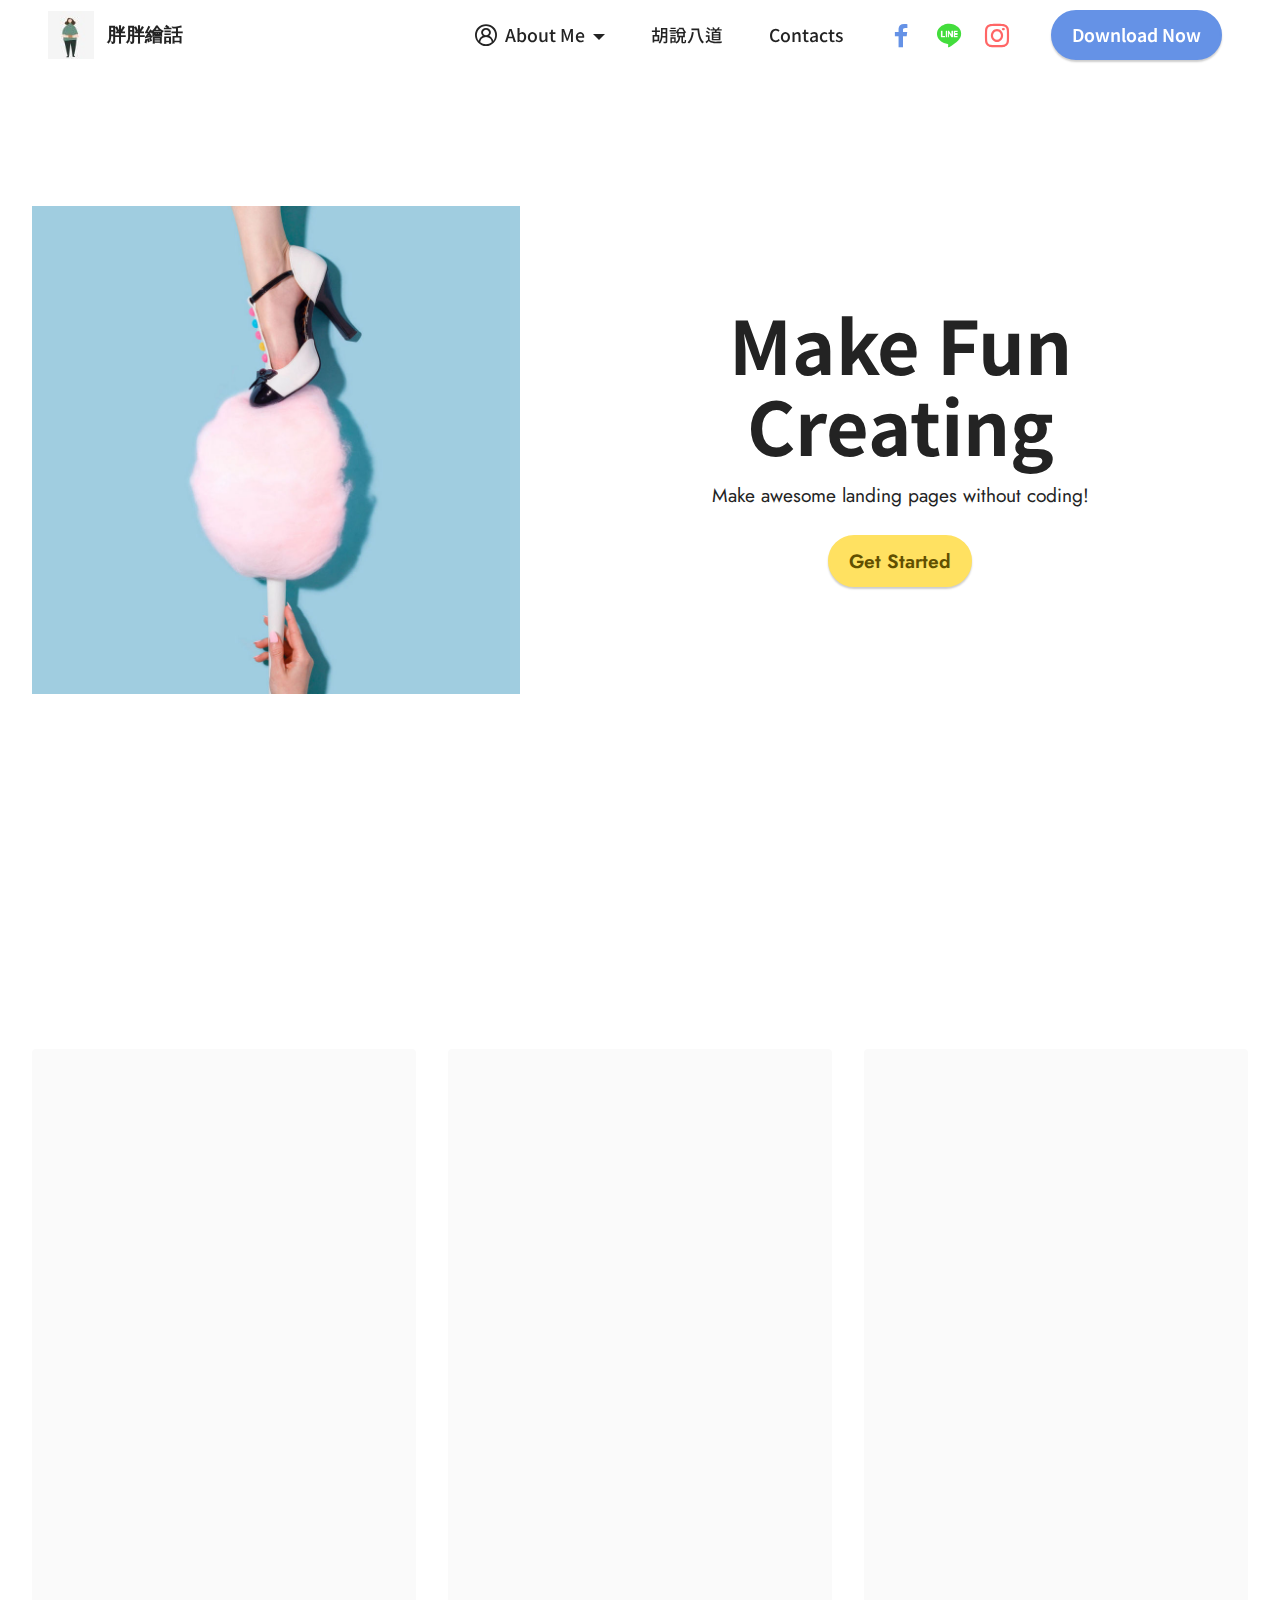
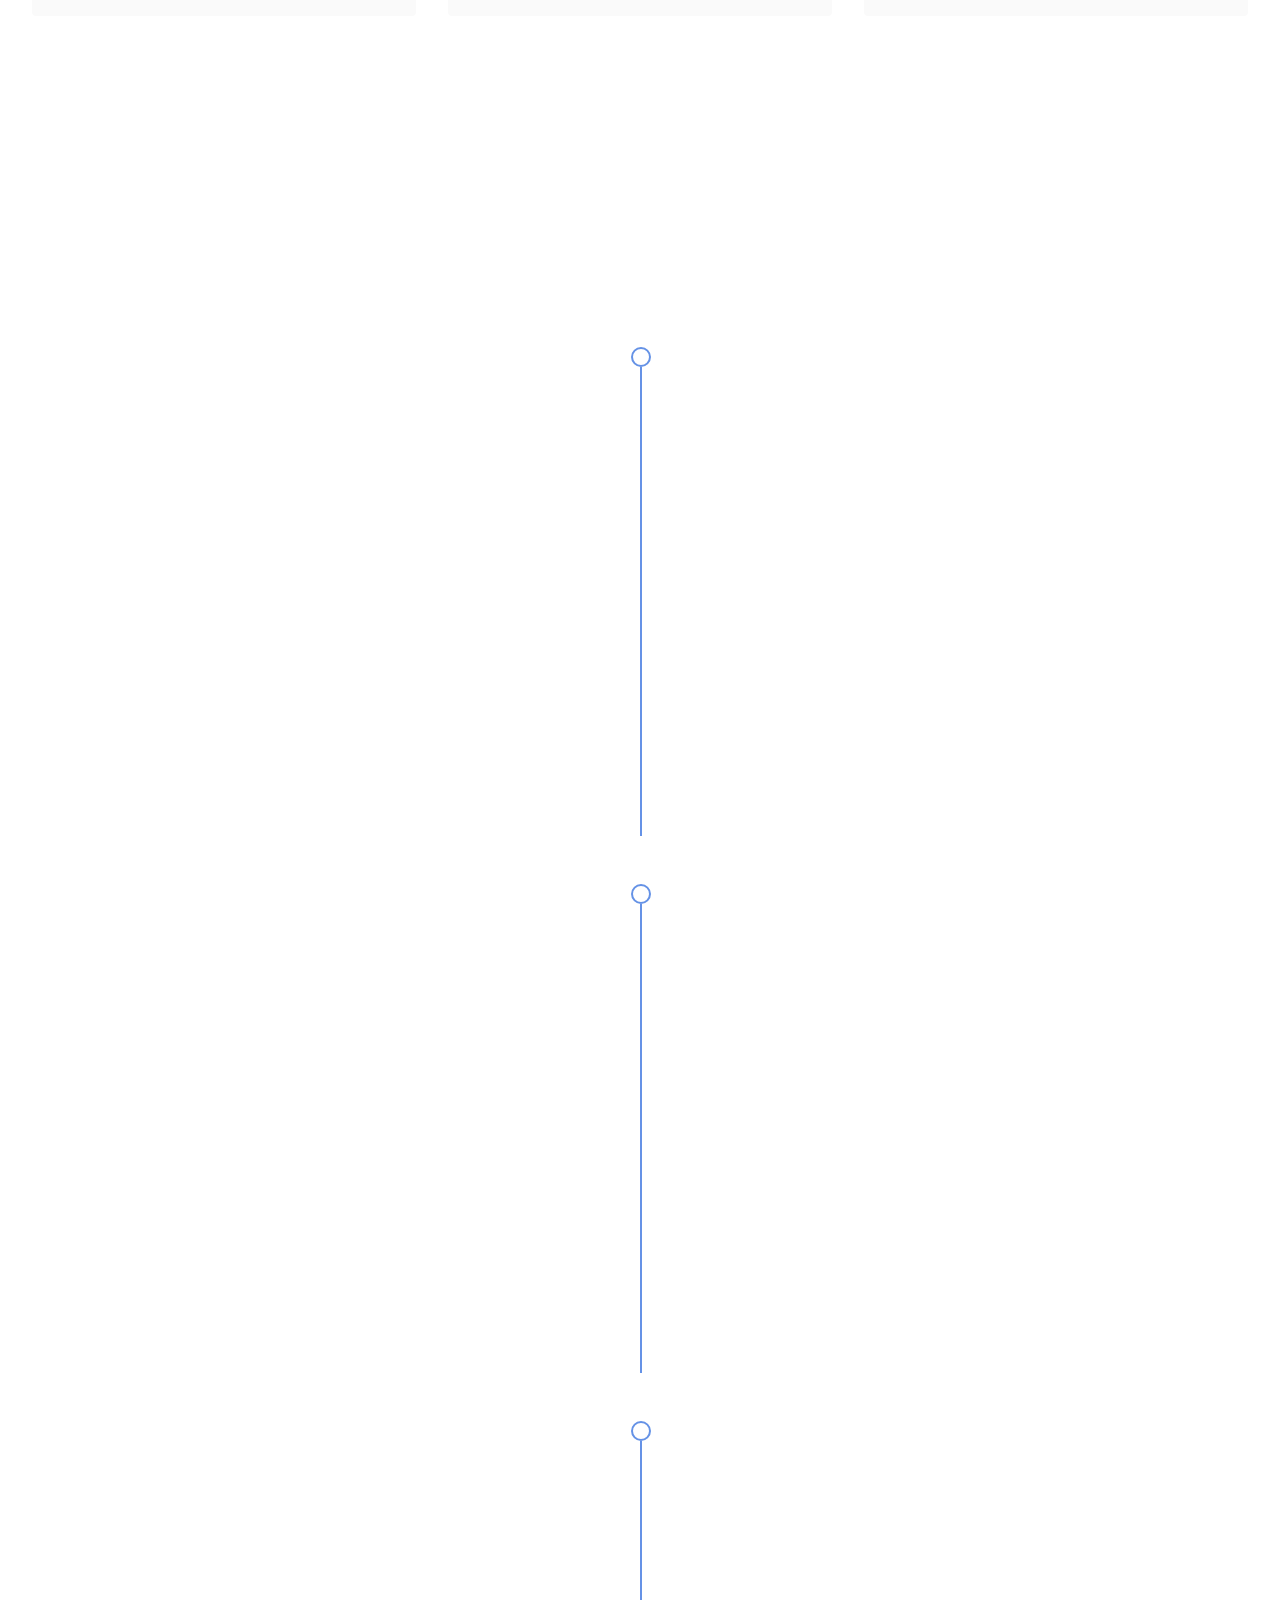
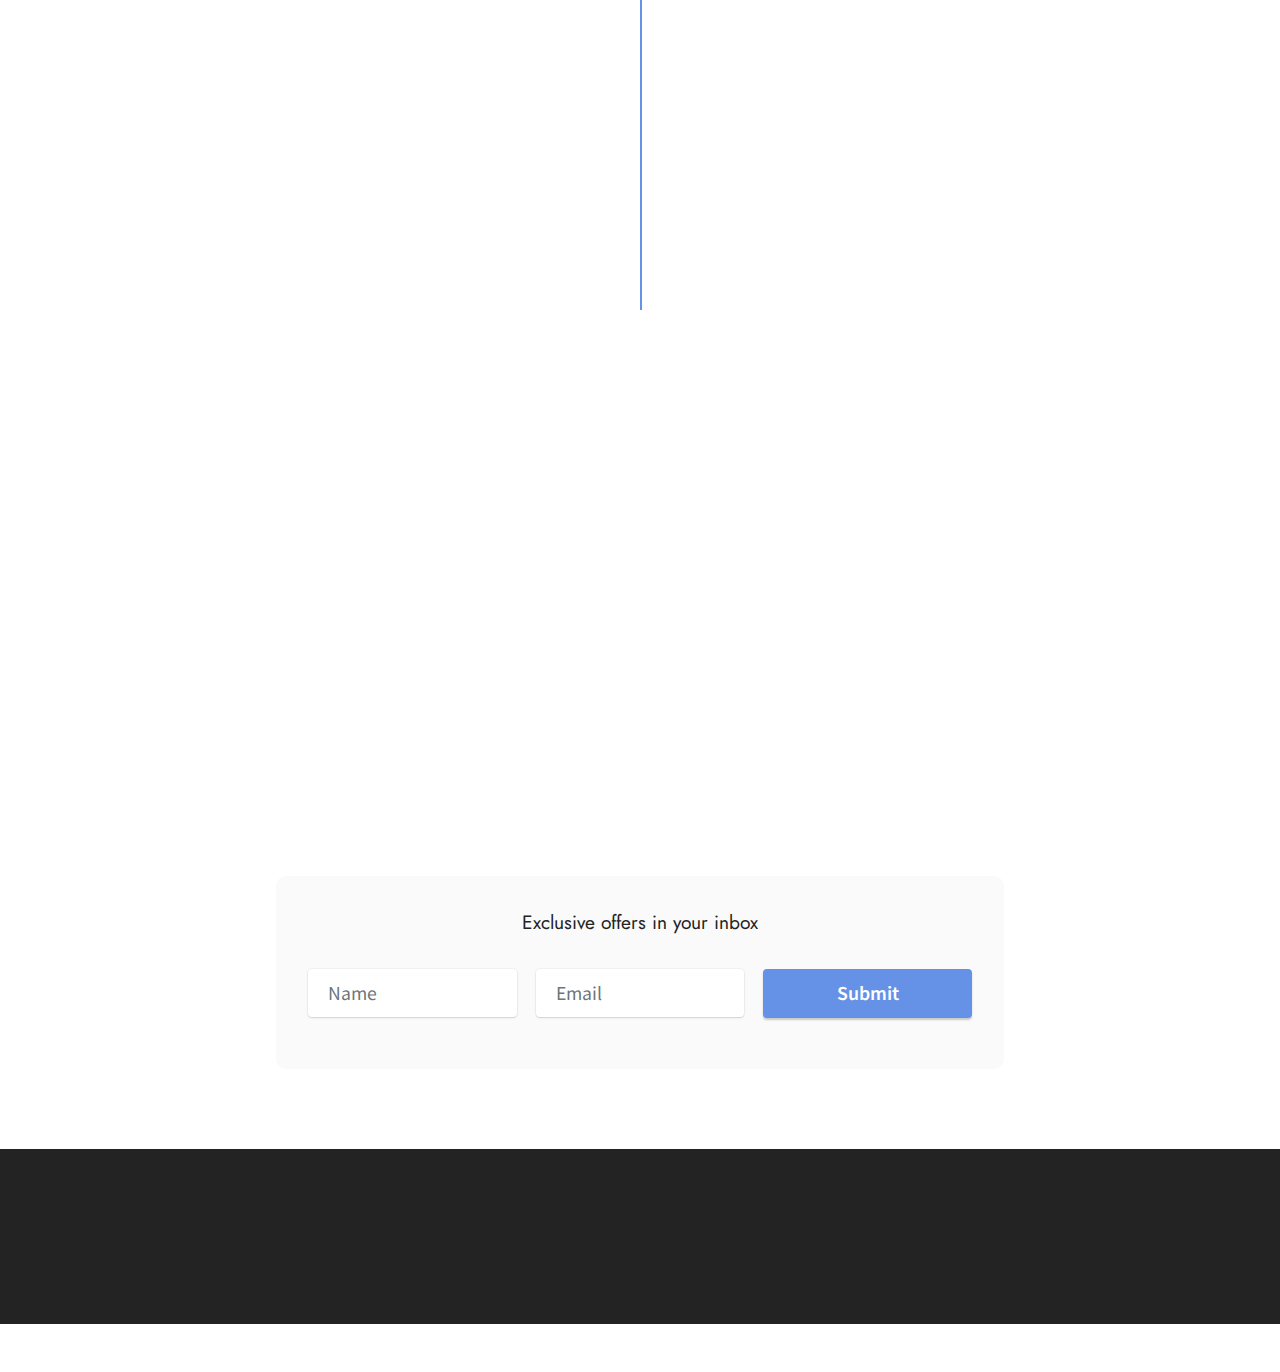
<file: index.html>
<!DOCTYPE html>
<html  >
<head>
  <!-- Site made with Mobirise Website Builder v5.6.0, https://mobirise.com -->
  <meta charset="UTF-8">
  <meta http-equiv="X-UA-Compatible" content="IE=edge">
  <meta name="generator" content="Mobirise v5.6.0, mobirise.com">
  <meta name="viewport" content="width=device-width, initial-scale=1, minimum-scale=1">
  <link rel="shortcut icon" href="assets/images/pngtree-fat-woman-holding-newspaper-standing-character-illustration-element-png-image-665650-128x128.png" type="image/x-icon">
  <meta name="description" content="">
  
  
  <title>Home</title>
  <link rel="stylesheet" href="assets/web/assets/mobirise-icons2/mobirise2.css">
  <link rel="stylesheet" href="assets/bootstrap/css/bootstrap.min.css">
  <link rel="stylesheet" href="assets/bootstrap/css/bootstrap-grid.min.css">
  <link rel="stylesheet" href="assets/bootstrap/css/bootstrap-reboot.min.css">
  <link rel="stylesheet" href="assets/animatecss/animate.css">
  <link rel="stylesheet" href="assets/dropdown/css/style.css">
  <link rel="stylesheet" href="assets/socicon/css/styles.css">
  <link rel="stylesheet" href="assets/theme/css/style.css">
  <link rel="preload" href="https://fonts.googleapis.com/css?family=Noto+Sans+JP:100,300,400,500,700,900&display=swap" as="style" onload="this.onload=null;this.rel='stylesheet'">
  <noscript><link rel="stylesheet" href="https://fonts.googleapis.com/css?family=Noto+Sans+JP:100,300,400,500,700,900&display=swap"></noscript>
  <link rel="preload" href="https://fonts.googleapis.com/css?family=Rozha+One:400&display=swap" as="style" onload="this.onload=null;this.rel='stylesheet'">
  <noscript><link rel="stylesheet" href="https://fonts.googleapis.com/css?family=Rozha+One:400&display=swap"></noscript>
  <link rel="preload" href="https://fonts.googleapis.com/css?family=Roboto+Slab:100,200,300,400,500,600,700,800,900&display=swap" as="style" onload="this.onload=null;this.rel='stylesheet'">
  <noscript><link rel="stylesheet" href="https://fonts.googleapis.com/css?family=Roboto+Slab:100,200,300,400,500,600,700,800,900&display=swap"></noscript>
  <link rel="preload" href="https://fonts.googleapis.com/css?family=Jost:100,200,300,400,500,600,700,800,900,100i,200i,300i,400i,500i,600i,700i,800i,900i&display=swap" as="style" onload="this.onload=null;this.rel='stylesheet'">
  <noscript><link rel="stylesheet" href="https://fonts.googleapis.com/css?family=Jost:100,200,300,400,500,600,700,800,900,100i,200i,300i,400i,500i,600i,700i,800i,900i&display=swap"></noscript>
  <link rel="preload" href="https://fonts.googleapis.com/css?family=Noto+Sans+KR:100,300,400,500,700,900&display=swap" as="style" onload="this.onload=null;this.rel='stylesheet'">
  <noscript><link rel="stylesheet" href="https://fonts.googleapis.com/css?family=Noto+Sans+KR:100,300,400,500,700,900&display=swap"></noscript>
  <link rel="preload" as="style" href="assets/mobirise/css/mbr-additional.css"><link rel="stylesheet" href="assets/mobirise/css/mbr-additional.css" type="text/css">
  
  
  
  
</head>
<body>
  
  <section data-bs-version="5.1" class="menu menu2 cid-sX0Y1ZWl2G" once="menu" id="menu2-0">
    
    <nav class="navbar navbar-dropdown navbar-fixed-top navbar-expand-lg">
        <div class="container-fluid">
            <div class="navbar-brand">
                <span class="navbar-logo">
                    <a href="https://mobiri.se">
                        <img src="assets/images/pngtree-fat-woman-holding-newspaper-standing-character-illustration-element-png-image-665650-80x80.jpeg" alt="Mobirise" style="height: 3rem;">
                    </a>
                </span>
                <span class="navbar-caption-wrap"><a class="navbar-caption text-black display-7" href="https://mobiri.se">胖胖繪話</a></span>
            </div>
            <button class="navbar-toggler" type="button" data-toggle="collapse" data-bs-toggle="collapse" data-target="#navbarSupportedContent" data-bs-target="#navbarSupportedContent" aria-controls="navbarNavAltMarkup" aria-expanded="false" aria-label="Toggle navigation">
                <div class="hamburger">
                    <span></span>
                    <span></span>
                    <span></span>
                    <span></span>
                </div>
            </button>
            <div class="collapse navbar-collapse" id="navbarSupportedContent">
                <ul class="navbar-nav nav-dropdown" data-app-modern-menu="true"><li class="nav-item dropdown"><a class="nav-link link text-black dropdown-toggle display-4" href="https://mobiri.se" data-toggle="dropdown-submenu" data-bs-toggle="dropdown" data-bs-auto-close="outside" aria-expanded="false"><span class="mobi-mbri mobi-mbri-user-2 mbr-iconfont mbr-iconfont-btn"></span>
                            About Me</a><div class="dropdown-menu" aria-labelledby="dropdown-undefined"><a class="text-black dropdown-item display-4" href="https://mobiri.se">我是誰?</a><a class="text-black dropdown-item display-4" href="https://mobiri.se">這裡在幹嘛?</a></div></li>
                    <li class="nav-item"><a class="nav-link link text-black display-4" href="https://mobiri.se">胡說八道</a></li>
                    <li class="nav-item"><a class="nav-link link text-black display-4" href="https://mobiri.se">Contacts</a>
                    </li></ul>
                <div class="icons-menu">
                    <a class="iconfont-wrapper" href="https://www.facebook.com/changshaiopang" target="_blank">
                        <span class="p-2 mbr-iconfont socicon-facebook socicon" style="color: rgb(101, 146, 230); fill: rgb(101, 146, 230);"></span>
                    </a>
                    <a class="iconfont-wrapper" href="https://mobiri.se" target="_blank">
                        <span class="p-2 mbr-iconfont socicon-line socicon" style="color: rgb(67, 221, 60); fill: rgb(67, 221, 60);"></span>
                    </a>
                    <a class="iconfont-wrapper" href="https://www.instagram.com/pang_huihua" target="_blank">
                        <span class="p-2 mbr-iconfont socicon-instagram socicon" style="color: rgb(255, 102, 102); fill: rgb(255, 102, 102);"></span>
                    </a>
                    
                </div>
                <div class="navbar-buttons mbr-section-btn">
                    <a class="btn btn-primary display-4" href="https://mobiri.se">
                        Download Now</a>
                </div>
            </div>
        </div>
    </nav>
</section>

<section data-bs-version="5.1" class="header11 cid-sX0Y5FhUWi mbr-fullscreen" data-bg-video="https://www.youtube.com/watch?v=2Gg6Seob5Mg" id="header11-1">

    

    <div class="mbr-overlay" style="opacity: 0.3; background-color: rgb(255, 255, 255);"></div>

    <div class="container-fluid">
        <div class="row justify-content-center">
            <div class="col-12 col-md-5 image-wrapper">
                <img class="w-100" src="assets/images/sq4.jpg" alt="Mobirise">
            </div>
            <div class="col-12 col-md">
                <div class="text-wrapper text-center">
                    <h1 class="mbr-section-title mbr-fonts-style mb-3 display-1">
                        <strong>Make Fun Creating</strong></h1>
                    <p class="mbr-text mbr-fonts-style display-7">
                        Make awesome landing pages without coding!</p>
                    <div class="mbr-section-btn mt-3"><a class="btn btn-warning display-7" href="https://mobiri.se">Get Started</a></div>
                </div>
            </div>
        </div>
    </div>
</section>

<section data-bs-version="5.1" class="features3 cid-sX0Z6L9jiU" id="features3-6">
    
    
    <div class="container-fluid">
        <div class="mbr-section-head">
            <h4 class="mbr-section-title mbr-fonts-style align-center mb-0 display-2">
                <strong>Features</strong></h4>
            
        </div>
        <div class="row mt-4">
            <div class="item features-image сol-12 col-md-6 col-lg-4">
                <div class="item-wrapper">
                    <div class="item-img">
                        <img src="assets/images/features1.jpg">
                    </div>
                    <div class="item-content">
                        <h5 class="item-title mbr-fonts-style display-7"><strong>No Coding</strong></h5>
                        
                        <p class="mbr-text mbr-fonts-style mt-3 display-7">Mobirise is an easy website builder. Just
                            drop site elements to your page, add content and style it to look the way you like.</p>
                    </div>
                    <div class="mbr-section-btn item-footer mt-2"><a href="" class="btn btn-primary item-btn display-7" target="_blank">Learn More
                            &gt;</a></div>
                </div>
            </div>
            <div class="item features-image сol-12 col-md-6 col-lg-4">
                <div class="item-wrapper">
                    <div class="item-img">
                        <img src="assets/images/features2.jpg">
                    </div>
                    <div class="item-content">
                        <h5 class="item-title mbr-fonts-style display-7"><strong>Mobile Friendly</strong></h5>
                        
                        <p class="mbr-text mbr-fonts-style mt-3 display-7">You don't have to code to create your own
                            site. Select one of available themes in the Mobirise Site Maker.</p>
                    </div>
                    <div class="mbr-section-btn item-footer mt-2"><a href="" class="btn btn-primary item-btn display-7" target="_blank">Learn More
                            &gt;</a></div>
                </div>
            </div>
            <div class="item features-image сol-12 col-md-6 col-lg-4">
                <div class="item-wrapper">
                    <div class="item-img">
                        <img src="assets/images/features3.jpg">
                    </div>
                    <div class="item-content">
                        <h5 class="item-title mbr-fonts-style display-7"><strong>Unique Styles</strong></h5>
                        
                        <p class="mbr-text mbr-fonts-style mt-3 display-7">Select the theme that suits you. Each theme
                            in the Mobirise Website Software contains a set of unique blocks.<br></p>
                    </div>
                    <div class="mbr-section-btn item-footer mt-2"><a href="" class="btn btn-primary item-btn display-7" target="_blank">Learn More
                            &gt;</a></div>
                </div>
            </div>
        </div>
    </div>
</section>

<section data-bs-version="5.1" class="timeline3 cid-sX0ZlVdVWA" id="timeline3-8">
    
    
    <div class="container">
        <div class="mbr-section-head">
            <h3 class="mbr-section-title mbr-fonts-style align-center mb-0 display-2">
                <strong>Timeline</strong>
            </h3>
            
        </div>
        <div class="timelines-container mt-4">
            <div class="row timeline-element first-separline mb-5">
                <div class="timeline-date col-12">
                    <div class="timeline-date-wrapper">
                        <p class="mbr-timeline-date display-7">
                            23 April 2025</p>
                    </div>
                </div>
                <span class="iconBackground"></span>
                <div class="col-12 col-md-6">
                    <div class="image-wrapper">
                        <img src="assets/images/features1.jpg" alt="Mobirise" title="">
                    </div>
                </div>
                <div class="col-12 col-md-6">
                    <div class="timeline-text-wrapper">
                        <h4 class="mbr-timeline-title mbr-fonts-style mb-0 display-5">
                            <strong>Website Builder</strong>
                        </h4>
                        <p class="mbr-text mbr-fonts-style mt-3 mb-0 display-7">
                            This is a timeline block. Click on the blue gear icon to set the number of items in this timeline. You don't have to code to create your own site. Select one of available themes in the Mobirise sitebuilder.
                        </p>
                    </div>
                </div>
            </div>
            <div class="row timeline-element first-separline mb-5">
                <div class="timeline-date col-12">
                    <div class="timeline-date-wrapper">
                        <p class="mbr-timeline-date display-7">
                            23 April 2025</p>
                    </div>
                </div>
                <span class="iconBackground"></span>
                <div class="col-12 col-md-6">
                    <div class="image-wrapper">
                        <img src="assets/images/features2.jpg" alt="Mobirise" title="">
                    </div>
                </div>
                <div class="col-12 col-md-6">
                    <div class="timeline-text-wrapper">
                        <h4 class="mbr-timeline-title mbr-fonts-style mb-0 display-5">
                            <strong>Mobirise Kit</strong>
                        </h4>
                        <p class="mbr-text mbr-fonts-style mt-3 mb-0 display-7">
                            This is a timeline block. Click on the blue gear icon to set the number of items in this timeline. All sites you create with the Mobirise web builder are mobile-friendly natively. No special actions required.
                        </p>
                    </div>
                </div>
            </div>
            <div class="row timeline-element first-separline mb-5">
                <div class="timeline-date col-12">
                    <div class="timeline-date-wrapper">
                        <p class="mbr-timeline-date display-7">
                            23 April 2025</p>
                    </div>
                </div>
                <span class="iconBackground"></span>
                <div class="col-12 col-md-6">
                    <div class="image-wrapper">
                        <img src="assets/images/features3.jpg" alt="Mobirise" title="">
                    </div>
                </div>
                <div class="col-12 col-md-6">
                    <div class="timeline-text-wrapper">
                        <h4 class="mbr-timeline-title mbr-fonts-style mb-0 display-5">
                            <strong>Form Builder</strong>
                        </h4>
                        <p class="mbr-text mbr-fonts-style mt-3 mb-0 display-7">
                            This is a timeline block. Click on the blue gear icon to set the number of items in this timeline. Select the theme that suits you. Each theme in the Mobirise site builder contains a set of unique blocks.
                        </p>
                    </div>
                </div>
            </div>
            
            
            
            
            
            
            
            
            
        </div>
    </div>
</section>

<section data-bs-version="5.1" class="contacts4 cid-sX0Zg2yKmG" id="contacts4-7">

    

    

    <div class="container">
        <div class="row align-items-center justify-content-center">
            <div class="text-content col-12 col-md-6">
                <h2 class="mbr-section-title mbr-fonts-style display-2">
                    <strong>Follow Us</strong>
                </h2>
                <p class="mbr-text mbr-fonts-style display-7">Start with creating a
                    new website and picking up the theme. Then expand the blocks panel with the big red "plus" button in
                    the
                    lower right corner and start dragging the blocks you like.</p>
            </div>
            <div class="icons d-flex align-items-center col-12 col-md-6 justify-content-end mt-md-0 mt-2 flex-wrap">
                <a href="https://twitter.com/mobirise" target="_blank">
                    <span class="socicon-twitter socicon mbr-iconfont mbr-iconfont-social"></span>
                </a>
                <a href="https://www.facebook.com/pages/Mobirise/1616226671953247" target="_blank">
                    <span class="socicon-facebook socicon mbr-iconfont mbr-iconfont-social"></span>
                </a>
                <a href="https://www.youtube.com/c/mobirise" target="_blank">
                    <span class="socicon-youtube socicon mbr-iconfont mbr-iconfont-social"></span>
                </a>
                <a href="https://instagram.com/mobirise" target="_blank">
                    <span class="socicon-instagram socicon mbr-iconfont mbr-iconfont-social"></span>
                </a>
                
                
                
                
                
                
            </div>
        </div>
    </div>
    
</section>

<section data-bs-version="5.1" class="form9 cid-sX0YTxd5kt" id="form9-5">
    
    
    <div class="container">
        <div class="mbr-section-head">
            <h3 class="mbr-section-title mbr-fonts-style align-center mb-0 display-2">
                <strong>Subscribe to us</strong>
            </h3>
            
        </div>
        <div class="row justify-content-center mt-4">
            <div class="col-lg-8 mx-auto mbr-form" data-form-type="formoid">
                <form action="https://mobirise.eu/" method="POST" class="mbr-form form-with-styler mx-auto" data-form-title="Form Name"><input type="hidden" name="email" data-form-email="true" value="EUmTNBifwqY8aEXt6At61dSvlRF8JZeSi4+uXHuGu/grkQE25VoR9LLBYmNz88gQzSyOUY+abtcvsfZg/fDkwPzkkJtBrLMVzb4Xr//f7QxOIi2N8xqXJKF+Ev0TzCr3">
                    <div class="row">
                        <div hidden="hidden" data-form-alert="" class="alert alert-success col-12">Thanks for filling out the form!</div>
                        <div hidden="hidden" data-form-alert-danger="" class="alert alert-danger col-12">Oops...! some problem!</div>
                    </div>
                    <div class="dragArea row">
                        <div class="col-lg-12">
                            <p class="mbr-text mbr-fonts-style align-center mb-4 display-7"> Exclusive offers in your inbox</p>
                        </div>
                        <div class="col-lg-4 col-md-12 col-sm-12 form-group mb-3" data-for="name">
                            <input type="text" name="name" placeholder="Name" data-form-field="name" class="form-control" value="" id="name-form9-5">
                        </div>
                        <div data-for="email" class="col-lg-4 col-md-12 col-sm-12 form-group mb-3">
                            <input type="email" name="email" placeholder="Email" data-form-field="email" class="form-control" value="" id="email-form9-5">
                        </div>
                        <div class="col-lg-4 col-md-12 col-sm-12 mbr-section-btn align-center">
                            <button type="submit" class="btn btn-primary display-4">Submit</button>
                        </div>
                    </div>
                </form>
            </div>
        </div>
    </div>
</section>

<section data-bs-version="5.1" class="footer3 cid-sX0YIoT9Hp" once="footers" id="footer3-4">

    

    

    <div class="container">
        <div class="media-container-row align-center mbr-white">
            <div class="row row-links">
                <ul class="foot-menu">
                    
                    
                    
                    
                    
                <li class="foot-menu-item mbr-fonts-style display-7">
                        <a class="text-white" href="#" target="_blank">About us</a>
                    </li><li class="foot-menu-item mbr-fonts-style display-7">
                        <a class="text-white" href="#" target="_blank">Services</a>
                    </li><li class="foot-menu-item mbr-fonts-style display-7">
                        <a class="text-white" href="#" target="_blank">Contact Us</a>
                    </li><li class="foot-menu-item mbr-fonts-style display-7">
                        <a class="text-white" href="#" target="_blank">Careers</a>
                    </li><li class="foot-menu-item mbr-fonts-style display-7">
                        <a class="text-white" href="#" target="_blank">Work</a>
                    </li></ul>
            </div>
            <div class="row social-row">
                <div class="social-list align-right pb-2">
                    
                    
                    
                    
                    
                    
                <div class="soc-item">
                        <a href="https://twitter.com/mobirise" target="_blank">
                            <span class="socicon-twitter socicon mbr-iconfont mbr-iconfont-social"></span>
                        </a>
                    </div><div class="soc-item">
                        <a href="https://www.facebook.com/pages/Mobirise/1616226671953247" target="_blank">
                            <span class="socicon-facebook socicon mbr-iconfont mbr-iconfont-social"></span>
                        </a>
                    </div><div class="soc-item">
                        <a href="https://www.youtube.com/c/mobirise" target="_blank">
                            <span class="socicon-youtube socicon mbr-iconfont mbr-iconfont-social"></span>
                        </a>
                    </div><div class="soc-item">
                        <a href="https://instagram.com/mobirise" target="_blank">
                            <span class="socicon-instagram socicon mbr-iconfont mbr-iconfont-social"></span>
                        </a>
                    </div><div class="soc-item">
                        <a href="https://plus.google.com/u/0/+Mobirise" target="_blank">
                            <span class="socicon-googleplus socicon mbr-iconfont mbr-iconfont-social"></span>
                        </a>
                    </div><div class="soc-item">
                        <a href="https://www.behance.net/Mobirise" target="_blank">
                            <span class="socicon-behance socicon mbr-iconfont mbr-iconfont-social"></span>
                        </a>
                    </div></div>
            </div>
            <div class="row row-copirayt">
                <p class="mbr-text mb-0 mbr-fonts-style mbr-white align-center display-7">
                    © Copyright 2025 Mobirise. All Rights Reserved.
                </p>
            </div>
        </div>
    </div>
</section><section style="background-color: #fff; font-family: -apple-system, BlinkMacSystemFont, 'Segoe UI', 'Roboto', 'Helvetica Neue', Arial, sans-serif; color:#aaa; font-size:12px; padding: 0; align-items: center; display: flex;"><a href="https://mobirise.site/w" style="flex: 1 1; height: 3rem; padding-left: 1rem;"></a><p style="flex: 0 0 auto; margin:0; padding-right:1rem;">Mobirise site builder - <a href="https://mobirise.site/p" style="color:#aaa;">Try it</a></p></section><script src="assets/bootstrap/js/bootstrap.bundle.min.js"></script>  <script src="assets/smoothscroll/smooth-scroll.js"></script>  <script src="assets/ytplayer/index.js"></script>  <script src="assets/dropdown/js/navbar-dropdown.js"></script>  <script src="assets/vimeoplayer/player.js"></script>  <script src="assets/sociallikes/social-likes.js"></script>  <script src="assets/theme/js/script.js"></script>  <script src="assets/formoid/formoid.min.js"></script>  
  
  
 <div id="scrollToTop" class="scrollToTop mbr-arrow-up"><a style="text-align: center;"><i class="mbr-arrow-up-icon mbr-arrow-up-icon-cm cm-icon cm-icon-smallarrow-up"></i></a></div>
    <input name="animation" type="hidden">
  </body>
</html>
</file>
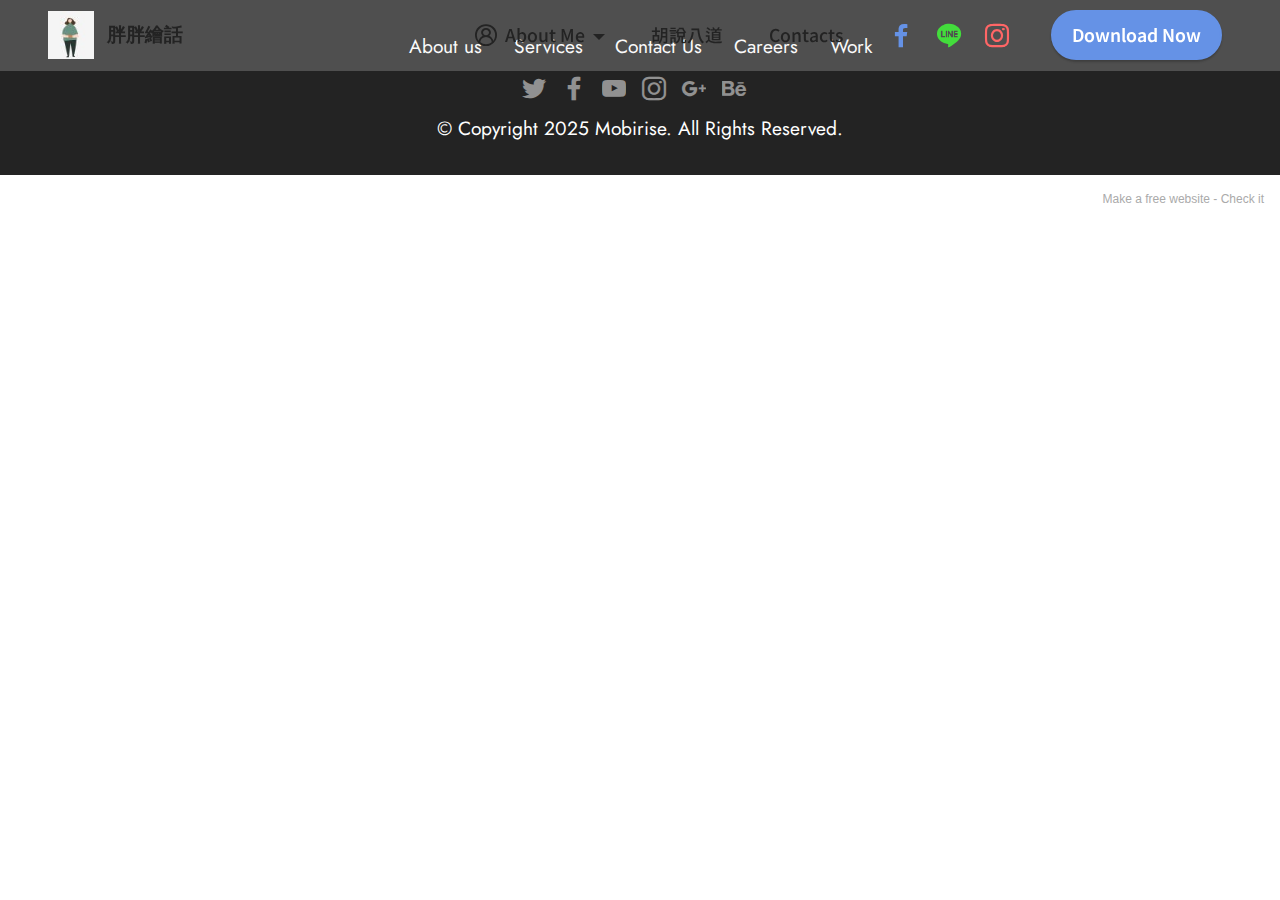
<file: page1.html>
<!DOCTYPE html>
<html  >
<head>
  <!-- Site made with Mobirise Website Builder v5.6.0, https://mobirise.com -->
  <meta charset="UTF-8">
  <meta http-equiv="X-UA-Compatible" content="IE=edge">
  <meta name="generator" content="Mobirise v5.6.0, mobirise.com">
  <meta name="viewport" content="width=device-width, initial-scale=1, minimum-scale=1">
  <link rel="shortcut icon" href="assets/images/pngtree-fat-woman-holding-newspaper-standing-character-illustration-element-png-image-665650-128x128.png" type="image/x-icon">
  <meta name="description" content="#心情小語">
  
  
  <title>胡說八道</title>
  <link rel="stylesheet" href="assets/web/assets/mobirise-icons2/mobirise2.css">
  <link rel="stylesheet" href="assets/bootstrap/css/bootstrap.min.css">
  <link rel="stylesheet" href="assets/bootstrap/css/bootstrap-grid.min.css">
  <link rel="stylesheet" href="assets/bootstrap/css/bootstrap-reboot.min.css">
  <link rel="stylesheet" href="assets/animatecss/animate.css">
  <link rel="stylesheet" href="assets/dropdown/css/style.css">
  <link rel="stylesheet" href="assets/socicon/css/styles.css">
  <link rel="stylesheet" href="assets/theme/css/style.css">
  <link rel="preload" href="https://fonts.googleapis.com/css?family=Noto+Sans+JP:100,300,400,500,700,900&display=swap" as="style" onload="this.onload=null;this.rel='stylesheet'">
  <noscript><link rel="stylesheet" href="https://fonts.googleapis.com/css?family=Noto+Sans+JP:100,300,400,500,700,900&display=swap"></noscript>
  <link rel="preload" href="https://fonts.googleapis.com/css?family=Rozha+One:400&display=swap" as="style" onload="this.onload=null;this.rel='stylesheet'">
  <noscript><link rel="stylesheet" href="https://fonts.googleapis.com/css?family=Rozha+One:400&display=swap"></noscript>
  <link rel="preload" href="https://fonts.googleapis.com/css?family=Roboto+Slab:100,200,300,400,500,600,700,800,900&display=swap" as="style" onload="this.onload=null;this.rel='stylesheet'">
  <noscript><link rel="stylesheet" href="https://fonts.googleapis.com/css?family=Roboto+Slab:100,200,300,400,500,600,700,800,900&display=swap"></noscript>
  <link rel="preload" href="https://fonts.googleapis.com/css?family=Jost:100,200,300,400,500,600,700,800,900,100i,200i,300i,400i,500i,600i,700i,800i,900i&display=swap" as="style" onload="this.onload=null;this.rel='stylesheet'">
  <noscript><link rel="stylesheet" href="https://fonts.googleapis.com/css?family=Jost:100,200,300,400,500,600,700,800,900,100i,200i,300i,400i,500i,600i,700i,800i,900i&display=swap"></noscript>
  <link rel="preload" href="https://fonts.googleapis.com/css?family=Noto+Sans+KR:100,300,400,500,700,900&display=swap" as="style" onload="this.onload=null;this.rel='stylesheet'">
  <noscript><link rel="stylesheet" href="https://fonts.googleapis.com/css?family=Noto+Sans+KR:100,300,400,500,700,900&display=swap"></noscript>
  <link rel="preload" as="style" href="assets/mobirise/css/mbr-additional.css"><link rel="stylesheet" href="assets/mobirise/css/mbr-additional.css" type="text/css">
  
  
  
  
</head>
<body>
  
  <section data-bs-version="5.1" class="menu menu2 cid-sX0Y1ZWl2G" once="menu" id="menu2-0">
    
    <nav class="navbar navbar-dropdown navbar-fixed-top navbar-expand-lg">
        <div class="container-fluid">
            <div class="navbar-brand">
                <span class="navbar-logo">
                    <a href="https://mobiri.se">
                        <img src="assets/images/pngtree-fat-woman-holding-newspaper-standing-character-illustration-element-png-image-665650-80x80.jpeg" alt="Mobirise" style="height: 3rem;">
                    </a>
                </span>
                <span class="navbar-caption-wrap"><a class="navbar-caption text-black display-7" href="https://mobiri.se">胖胖繪話</a></span>
            </div>
            <button class="navbar-toggler" type="button" data-toggle="collapse" data-bs-toggle="collapse" data-target="#navbarSupportedContent" data-bs-target="#navbarSupportedContent" aria-controls="navbarNavAltMarkup" aria-expanded="false" aria-label="Toggle navigation">
                <div class="hamburger">
                    <span></span>
                    <span></span>
                    <span></span>
                    <span></span>
                </div>
            </button>
            <div class="collapse navbar-collapse" id="navbarSupportedContent">
                <ul class="navbar-nav nav-dropdown" data-app-modern-menu="true"><li class="nav-item dropdown"><a class="nav-link link text-black dropdown-toggle display-4" href="https://mobiri.se" data-toggle="dropdown-submenu" data-bs-toggle="dropdown" data-bs-auto-close="outside" aria-expanded="false"><span class="mobi-mbri mobi-mbri-user-2 mbr-iconfont mbr-iconfont-btn"></span>
                            About Me</a><div class="dropdown-menu" aria-labelledby="dropdown-undefined"><a class="text-black dropdown-item display-4" href="https://mobiri.se">我是誰?</a><a class="text-black dropdown-item display-4" href="https://mobiri.se">這裡在幹嘛?</a></div></li>
                    <li class="nav-item"><a class="nav-link link text-black display-4" href="https://mobiri.se">胡說八道</a></li>
                    <li class="nav-item"><a class="nav-link link text-black display-4" href="https://mobiri.se">Contacts</a>
                    </li></ul>
                <div class="icons-menu">
                    <a class="iconfont-wrapper" href="https://www.facebook.com/changshaiopang" target="_blank">
                        <span class="p-2 mbr-iconfont socicon-facebook socicon" style="color: rgb(101, 146, 230); fill: rgb(101, 146, 230);"></span>
                    </a>
                    <a class="iconfont-wrapper" href="https://mobiri.se" target="_blank">
                        <span class="p-2 mbr-iconfont socicon-line socicon" style="color: rgb(67, 221, 60); fill: rgb(67, 221, 60);"></span>
                    </a>
                    <a class="iconfont-wrapper" href="https://www.instagram.com/pang_huihua" target="_blank">
                        <span class="p-2 mbr-iconfont socicon-instagram socicon" style="color: rgb(255, 102, 102); fill: rgb(255, 102, 102);"></span>
                    </a>
                    
                </div>
                <div class="navbar-buttons mbr-section-btn">
                    <a class="btn btn-primary display-4" href="https://mobiri.se">
                        Download Now</a>
                </div>
            </div>
        </div>
    </nav>
</section>

<section data-bs-version="5.1" class="footer3 cid-sX0YIoT9Hp" once="footers" id="footer3-4">

    

    

    <div class="container">
        <div class="media-container-row align-center mbr-white">
            <div class="row row-links">
                <ul class="foot-menu">
                    
                    
                    
                    
                    
                <li class="foot-menu-item mbr-fonts-style display-7">
                        <a class="text-white" href="#" target="_blank">About us</a>
                    </li><li class="foot-menu-item mbr-fonts-style display-7">
                        <a class="text-white" href="#" target="_blank">Services</a>
                    </li><li class="foot-menu-item mbr-fonts-style display-7">
                        <a class="text-white" href="#" target="_blank">Contact Us</a>
                    </li><li class="foot-menu-item mbr-fonts-style display-7">
                        <a class="text-white" href="#" target="_blank">Careers</a>
                    </li><li class="foot-menu-item mbr-fonts-style display-7">
                        <a class="text-white" href="#" target="_blank">Work</a>
                    </li></ul>
            </div>
            <div class="row social-row">
                <div class="social-list align-right pb-2">
                    
                    
                    
                    
                    
                    
                <div class="soc-item">
                        <a href="https://twitter.com/mobirise" target="_blank">
                            <span class="socicon-twitter socicon mbr-iconfont mbr-iconfont-social"></span>
                        </a>
                    </div><div class="soc-item">
                        <a href="https://www.facebook.com/pages/Mobirise/1616226671953247" target="_blank">
                            <span class="socicon-facebook socicon mbr-iconfont mbr-iconfont-social"></span>
                        </a>
                    </div><div class="soc-item">
                        <a href="https://www.youtube.com/c/mobirise" target="_blank">
                            <span class="socicon-youtube socicon mbr-iconfont mbr-iconfont-social"></span>
                        </a>
                    </div><div class="soc-item">
                        <a href="https://instagram.com/mobirise" target="_blank">
                            <span class="socicon-instagram socicon mbr-iconfont mbr-iconfont-social"></span>
                        </a>
                    </div><div class="soc-item">
                        <a href="https://plus.google.com/u/0/+Mobirise" target="_blank">
                            <span class="socicon-googleplus socicon mbr-iconfont mbr-iconfont-social"></span>
                        </a>
                    </div><div class="soc-item">
                        <a href="https://www.behance.net/Mobirise" target="_blank">
                            <span class="socicon-behance socicon mbr-iconfont mbr-iconfont-social"></span>
                        </a>
                    </div></div>
            </div>
            <div class="row row-copirayt">
                <p class="mbr-text mb-0 mbr-fonts-style mbr-white align-center display-7">
                    © Copyright 2025 Mobirise. All Rights Reserved.
                </p>
            </div>
        </div>
    </div>
</section><section style="background-color: #fff; font-family: -apple-system, BlinkMacSystemFont, 'Segoe UI', 'Roboto', 'Helvetica Neue', Arial, sans-serif; color:#aaa; font-size:12px; padding: 0; align-items: center; display: flex;"><a href="https://mobirise.site/h" style="flex: 1 1; height: 3rem; padding-left: 1rem;"></a><p style="flex: 0 0 auto; margin:0; padding-right:1rem;">Make a free website - <a href="https://mobirise.site/w" style="color:#aaa;">Check it</a></p></section><script src="assets/bootstrap/js/bootstrap.bundle.min.js"></script>  <script src="assets/smoothscroll/smooth-scroll.js"></script>  <script src="assets/ytplayer/index.js"></script>  <script src="assets/dropdown/js/navbar-dropdown.js"></script>  <script src="assets/theme/js/script.js"></script>  
  
  
 <div id="scrollToTop" class="scrollToTop mbr-arrow-up"><a style="text-align: center;"><i class="mbr-arrow-up-icon mbr-arrow-up-icon-cm cm-icon cm-icon-smallarrow-up"></i></a></div>
    <input name="animation" type="hidden">
  </body>
</html>
</file>
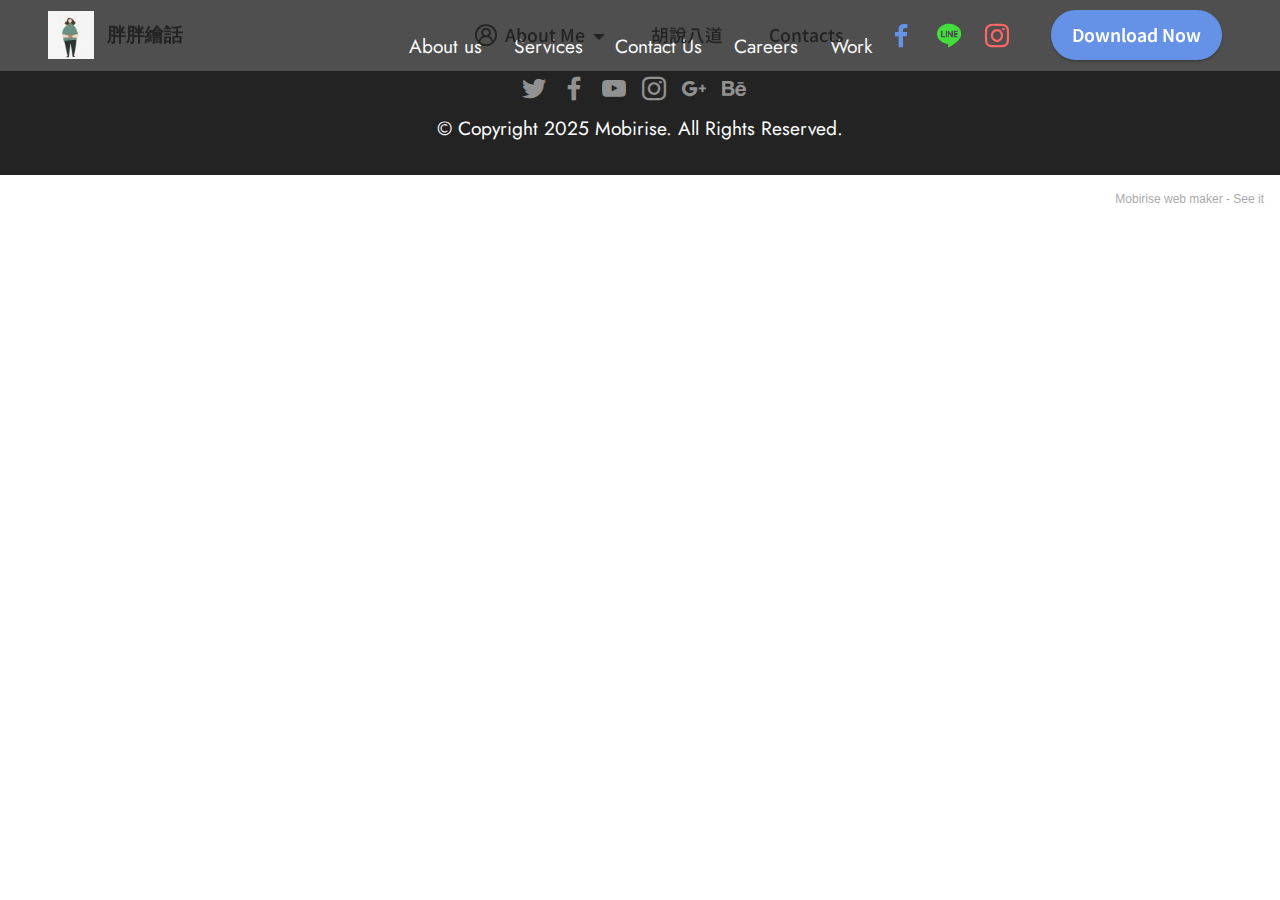
<file: page2.html>
<!DOCTYPE html>
<html  >
<head>
  <!-- Site made with Mobirise Website Builder v5.6.0, https://mobirise.com -->
  <meta charset="UTF-8">
  <meta http-equiv="X-UA-Compatible" content="IE=edge">
  <meta name="generator" content="Mobirise v5.6.0, mobirise.com">
  <meta name="viewport" content="width=device-width, initial-scale=1, minimum-scale=1">
  <link rel="shortcut icon" href="assets/images/pngtree-fat-woman-holding-newspaper-standing-character-illustration-element-png-image-665650-128x128.png" type="image/x-icon">
  <meta name="description" content="#心理諮商 #心理學">
  
  
  <title>心靈毒雞湯</title>
  <link rel="stylesheet" href="assets/web/assets/mobirise-icons2/mobirise2.css">
  <link rel="stylesheet" href="assets/bootstrap/css/bootstrap.min.css">
  <link rel="stylesheet" href="assets/bootstrap/css/bootstrap-grid.min.css">
  <link rel="stylesheet" href="assets/bootstrap/css/bootstrap-reboot.min.css">
  <link rel="stylesheet" href="assets/animatecss/animate.css">
  <link rel="stylesheet" href="assets/dropdown/css/style.css">
  <link rel="stylesheet" href="assets/socicon/css/styles.css">
  <link rel="stylesheet" href="assets/theme/css/style.css">
  <link rel="preload" href="https://fonts.googleapis.com/css?family=Noto+Sans+JP:100,300,400,500,700,900&display=swap" as="style" onload="this.onload=null;this.rel='stylesheet'">
  <noscript><link rel="stylesheet" href="https://fonts.googleapis.com/css?family=Noto+Sans+JP:100,300,400,500,700,900&display=swap"></noscript>
  <link rel="preload" href="https://fonts.googleapis.com/css?family=Rozha+One:400&display=swap" as="style" onload="this.onload=null;this.rel='stylesheet'">
  <noscript><link rel="stylesheet" href="https://fonts.googleapis.com/css?family=Rozha+One:400&display=swap"></noscript>
  <link rel="preload" href="https://fonts.googleapis.com/css?family=Roboto+Slab:100,200,300,400,500,600,700,800,900&display=swap" as="style" onload="this.onload=null;this.rel='stylesheet'">
  <noscript><link rel="stylesheet" href="https://fonts.googleapis.com/css?family=Roboto+Slab:100,200,300,400,500,600,700,800,900&display=swap"></noscript>
  <link rel="preload" href="https://fonts.googleapis.com/css?family=Jost:100,200,300,400,500,600,700,800,900,100i,200i,300i,400i,500i,600i,700i,800i,900i&display=swap" as="style" onload="this.onload=null;this.rel='stylesheet'">
  <noscript><link rel="stylesheet" href="https://fonts.googleapis.com/css?family=Jost:100,200,300,400,500,600,700,800,900,100i,200i,300i,400i,500i,600i,700i,800i,900i&display=swap"></noscript>
  <link rel="preload" href="https://fonts.googleapis.com/css?family=Noto+Sans+KR:100,300,400,500,700,900&display=swap" as="style" onload="this.onload=null;this.rel='stylesheet'">
  <noscript><link rel="stylesheet" href="https://fonts.googleapis.com/css?family=Noto+Sans+KR:100,300,400,500,700,900&display=swap"></noscript>
  <link rel="preload" as="style" href="assets/mobirise/css/mbr-additional.css"><link rel="stylesheet" href="assets/mobirise/css/mbr-additional.css" type="text/css">
  
  
  
  
</head>
<body>
  
  <section data-bs-version="5.1" class="menu menu2 cid-sX0Y1ZWl2G" once="menu" id="menu2-0">
    
    <nav class="navbar navbar-dropdown navbar-fixed-top navbar-expand-lg">
        <div class="container-fluid">
            <div class="navbar-brand">
                <span class="navbar-logo">
                    <a href="https://mobiri.se">
                        <img src="assets/images/pngtree-fat-woman-holding-newspaper-standing-character-illustration-element-png-image-665650-80x80.jpeg" alt="Mobirise" style="height: 3rem;">
                    </a>
                </span>
                <span class="navbar-caption-wrap"><a class="navbar-caption text-black display-7" href="https://mobiri.se">胖胖繪話</a></span>
            </div>
            <button class="navbar-toggler" type="button" data-toggle="collapse" data-bs-toggle="collapse" data-target="#navbarSupportedContent" data-bs-target="#navbarSupportedContent" aria-controls="navbarNavAltMarkup" aria-expanded="false" aria-label="Toggle navigation">
                <div class="hamburger">
                    <span></span>
                    <span></span>
                    <span></span>
                    <span></span>
                </div>
            </button>
            <div class="collapse navbar-collapse" id="navbarSupportedContent">
                <ul class="navbar-nav nav-dropdown" data-app-modern-menu="true"><li class="nav-item dropdown"><a class="nav-link link text-black dropdown-toggle display-4" href="https://mobiri.se" data-toggle="dropdown-submenu" data-bs-toggle="dropdown" data-bs-auto-close="outside" aria-expanded="false"><span class="mobi-mbri mobi-mbri-user-2 mbr-iconfont mbr-iconfont-btn"></span>
                            About Me</a><div class="dropdown-menu" aria-labelledby="dropdown-undefined"><a class="text-black dropdown-item display-4" href="https://mobiri.se">我是誰?</a><a class="text-black dropdown-item display-4" href="https://mobiri.se">這裡在幹嘛?</a></div></li>
                    <li class="nav-item"><a class="nav-link link text-black display-4" href="https://mobiri.se">胡說八道</a></li>
                    <li class="nav-item"><a class="nav-link link text-black display-4" href="https://mobiri.se">Contacts</a>
                    </li></ul>
                <div class="icons-menu">
                    <a class="iconfont-wrapper" href="https://www.facebook.com/changshaiopang" target="_blank">
                        <span class="p-2 mbr-iconfont socicon-facebook socicon" style="color: rgb(101, 146, 230); fill: rgb(101, 146, 230);"></span>
                    </a>
                    <a class="iconfont-wrapper" href="https://mobiri.se" target="_blank">
                        <span class="p-2 mbr-iconfont socicon-line socicon" style="color: rgb(67, 221, 60); fill: rgb(67, 221, 60);"></span>
                    </a>
                    <a class="iconfont-wrapper" href="https://www.instagram.com/pang_huihua" target="_blank">
                        <span class="p-2 mbr-iconfont socicon-instagram socicon" style="color: rgb(255, 102, 102); fill: rgb(255, 102, 102);"></span>
                    </a>
                    
                </div>
                <div class="navbar-buttons mbr-section-btn">
                    <a class="btn btn-primary display-4" href="https://mobiri.se">
                        Download Now</a>
                </div>
            </div>
        </div>
    </nav>
</section>

<section data-bs-version="5.1" class="footer3 cid-sX0YIoT9Hp" once="footers" id="footer3-4">

    

    

    <div class="container">
        <div class="media-container-row align-center mbr-white">
            <div class="row row-links">
                <ul class="foot-menu">
                    
                    
                    
                    
                    
                <li class="foot-menu-item mbr-fonts-style display-7">
                        <a class="text-white" href="#" target="_blank">About us</a>
                    </li><li class="foot-menu-item mbr-fonts-style display-7">
                        <a class="text-white" href="#" target="_blank">Services</a>
                    </li><li class="foot-menu-item mbr-fonts-style display-7">
                        <a class="text-white" href="#" target="_blank">Contact Us</a>
                    </li><li class="foot-menu-item mbr-fonts-style display-7">
                        <a class="text-white" href="#" target="_blank">Careers</a>
                    </li><li class="foot-menu-item mbr-fonts-style display-7">
                        <a class="text-white" href="#" target="_blank">Work</a>
                    </li></ul>
            </div>
            <div class="row social-row">
                <div class="social-list align-right pb-2">
                    
                    
                    
                    
                    
                    
                <div class="soc-item">
                        <a href="https://twitter.com/mobirise" target="_blank">
                            <span class="socicon-twitter socicon mbr-iconfont mbr-iconfont-social"></span>
                        </a>
                    </div><div class="soc-item">
                        <a href="https://www.facebook.com/pages/Mobirise/1616226671953247" target="_blank">
                            <span class="socicon-facebook socicon mbr-iconfont mbr-iconfont-social"></span>
                        </a>
                    </div><div class="soc-item">
                        <a href="https://www.youtube.com/c/mobirise" target="_blank">
                            <span class="socicon-youtube socicon mbr-iconfont mbr-iconfont-social"></span>
                        </a>
                    </div><div class="soc-item">
                        <a href="https://instagram.com/mobirise" target="_blank">
                            <span class="socicon-instagram socicon mbr-iconfont mbr-iconfont-social"></span>
                        </a>
                    </div><div class="soc-item">
                        <a href="https://plus.google.com/u/0/+Mobirise" target="_blank">
                            <span class="socicon-googleplus socicon mbr-iconfont mbr-iconfont-social"></span>
                        </a>
                    </div><div class="soc-item">
                        <a href="https://www.behance.net/Mobirise" target="_blank">
                            <span class="socicon-behance socicon mbr-iconfont mbr-iconfont-social"></span>
                        </a>
                    </div></div>
            </div>
            <div class="row row-copirayt">
                <p class="mbr-text mb-0 mbr-fonts-style mbr-white align-center display-7">
                    © Copyright 2025 Mobirise. All Rights Reserved.
                </p>
            </div>
        </div>
    </div>
</section><section style="background-color: #fff; font-family: -apple-system, BlinkMacSystemFont, 'Segoe UI', 'Roboto', 'Helvetica Neue', Arial, sans-serif; color:#aaa; font-size:12px; padding: 0; align-items: center; display: flex;"><a href="https://mobirise.site/j" style="flex: 1 1; height: 3rem; padding-left: 1rem;"></a><p style="flex: 0 0 auto; margin:0; padding-right:1rem;">Mobirise web maker - <a href="https://mobirise.site/p" style="color:#aaa;">See it</a></p></section><script src="assets/bootstrap/js/bootstrap.bundle.min.js"></script>  <script src="assets/smoothscroll/smooth-scroll.js"></script>  <script src="assets/ytplayer/index.js"></script>  <script src="assets/dropdown/js/navbar-dropdown.js"></script>  <script src="assets/theme/js/script.js"></script>  
  
  
 <div id="scrollToTop" class="scrollToTop mbr-arrow-up"><a style="text-align: center;"><i class="mbr-arrow-up-icon mbr-arrow-up-icon-cm cm-icon cm-icon-smallarrow-up"></i></a></div>
    <input name="animation" type="hidden">
  </body>
</html>
</file>
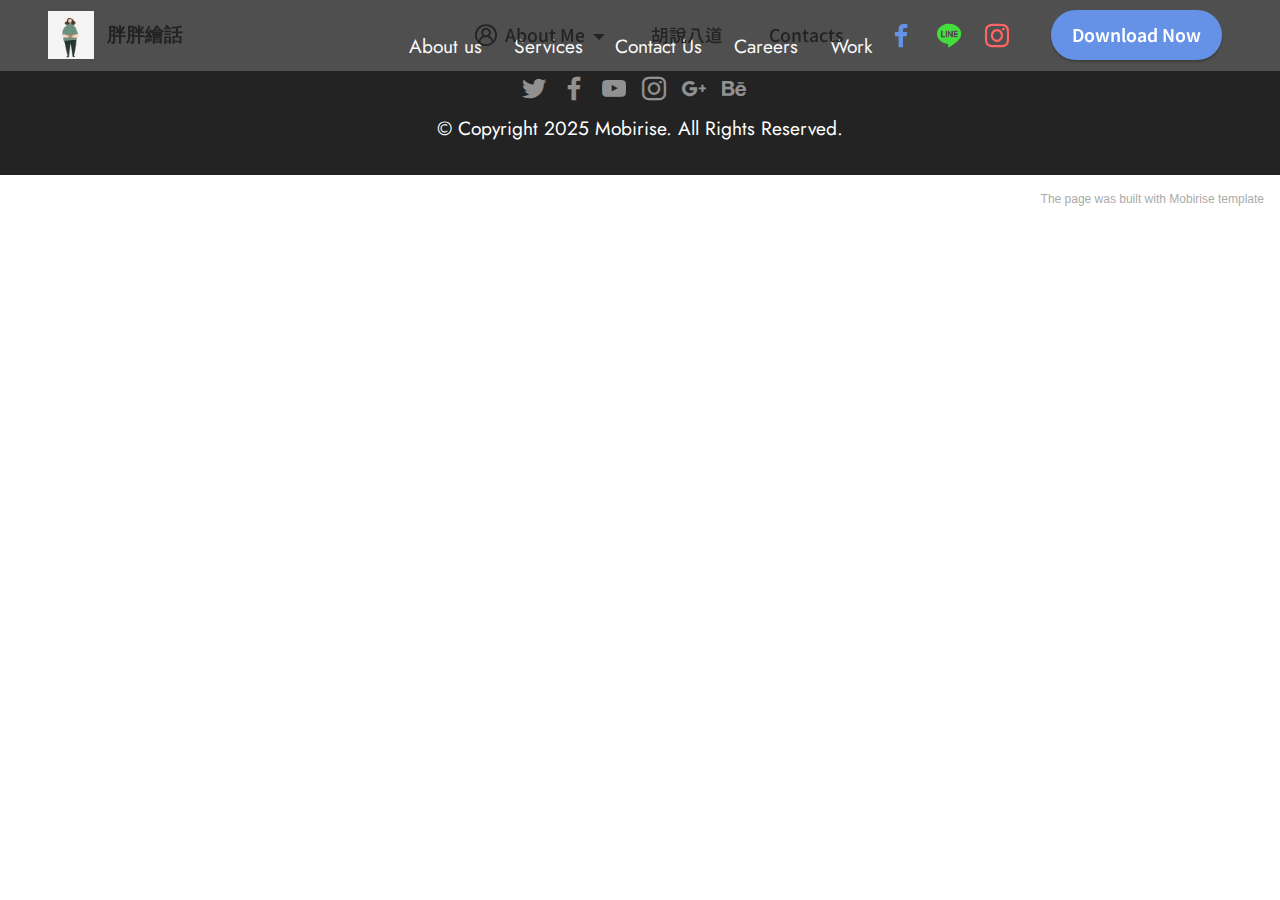
<file: page3.html>
<!DOCTYPE html>
<html  >
<head>
  <!-- Site made with Mobirise Website Builder v5.6.0, https://mobirise.com -->
  <meta charset="UTF-8">
  <meta http-equiv="X-UA-Compatible" content="IE=edge">
  <meta name="generator" content="Mobirise v5.6.0, mobirise.com">
  <meta name="viewport" content="width=device-width, initial-scale=1, minimum-scale=1">
  <link rel="shortcut icon" href="assets/images/pngtree-fat-woman-holding-newspaper-standing-character-illustration-element-png-image-665650-128x128.png" type="image/x-icon">
  <meta name="description" content="#閱讀 #讀書">
  
  
  <title>知識就是力量</title>
  <link rel="stylesheet" href="assets/web/assets/mobirise-icons2/mobirise2.css">
  <link rel="stylesheet" href="assets/bootstrap/css/bootstrap.min.css">
  <link rel="stylesheet" href="assets/bootstrap/css/bootstrap-grid.min.css">
  <link rel="stylesheet" href="assets/bootstrap/css/bootstrap-reboot.min.css">
  <link rel="stylesheet" href="assets/animatecss/animate.css">
  <link rel="stylesheet" href="assets/dropdown/css/style.css">
  <link rel="stylesheet" href="assets/socicon/css/styles.css">
  <link rel="stylesheet" href="assets/theme/css/style.css">
  <link rel="preload" href="https://fonts.googleapis.com/css?family=Noto+Sans+JP:100,300,400,500,700,900&display=swap" as="style" onload="this.onload=null;this.rel='stylesheet'">
  <noscript><link rel="stylesheet" href="https://fonts.googleapis.com/css?family=Noto+Sans+JP:100,300,400,500,700,900&display=swap"></noscript>
  <link rel="preload" href="https://fonts.googleapis.com/css?family=Rozha+One:400&display=swap" as="style" onload="this.onload=null;this.rel='stylesheet'">
  <noscript><link rel="stylesheet" href="https://fonts.googleapis.com/css?family=Rozha+One:400&display=swap"></noscript>
  <link rel="preload" href="https://fonts.googleapis.com/css?family=Roboto+Slab:100,200,300,400,500,600,700,800,900&display=swap" as="style" onload="this.onload=null;this.rel='stylesheet'">
  <noscript><link rel="stylesheet" href="https://fonts.googleapis.com/css?family=Roboto+Slab:100,200,300,400,500,600,700,800,900&display=swap"></noscript>
  <link rel="preload" href="https://fonts.googleapis.com/css?family=Jost:100,200,300,400,500,600,700,800,900,100i,200i,300i,400i,500i,600i,700i,800i,900i&display=swap" as="style" onload="this.onload=null;this.rel='stylesheet'">
  <noscript><link rel="stylesheet" href="https://fonts.googleapis.com/css?family=Jost:100,200,300,400,500,600,700,800,900,100i,200i,300i,400i,500i,600i,700i,800i,900i&display=swap"></noscript>
  <link rel="preload" href="https://fonts.googleapis.com/css?family=Noto+Sans+KR:100,300,400,500,700,900&display=swap" as="style" onload="this.onload=null;this.rel='stylesheet'">
  <noscript><link rel="stylesheet" href="https://fonts.googleapis.com/css?family=Noto+Sans+KR:100,300,400,500,700,900&display=swap"></noscript>
  <link rel="preload" as="style" href="assets/mobirise/css/mbr-additional.css"><link rel="stylesheet" href="assets/mobirise/css/mbr-additional.css" type="text/css">
  
  
  
  
</head>
<body>
  
  <section data-bs-version="5.1" class="menu menu2 cid-sX0Y1ZWl2G" once="menu" id="menu2-0">
    
    <nav class="navbar navbar-dropdown navbar-fixed-top navbar-expand-lg">
        <div class="container-fluid">
            <div class="navbar-brand">
                <span class="navbar-logo">
                    <a href="https://mobiri.se">
                        <img src="assets/images/pngtree-fat-woman-holding-newspaper-standing-character-illustration-element-png-image-665650-80x80.jpeg" alt="Mobirise" style="height: 3rem;">
                    </a>
                </span>
                <span class="navbar-caption-wrap"><a class="navbar-caption text-black display-7" href="https://mobiri.se">胖胖繪話</a></span>
            </div>
            <button class="navbar-toggler" type="button" data-toggle="collapse" data-bs-toggle="collapse" data-target="#navbarSupportedContent" data-bs-target="#navbarSupportedContent" aria-controls="navbarNavAltMarkup" aria-expanded="false" aria-label="Toggle navigation">
                <div class="hamburger">
                    <span></span>
                    <span></span>
                    <span></span>
                    <span></span>
                </div>
            </button>
            <div class="collapse navbar-collapse" id="navbarSupportedContent">
                <ul class="navbar-nav nav-dropdown" data-app-modern-menu="true"><li class="nav-item dropdown"><a class="nav-link link text-black dropdown-toggle display-4" href="https://mobiri.se" data-toggle="dropdown-submenu" data-bs-toggle="dropdown" data-bs-auto-close="outside" aria-expanded="false"><span class="mobi-mbri mobi-mbri-user-2 mbr-iconfont mbr-iconfont-btn"></span>
                            About Me</a><div class="dropdown-menu" aria-labelledby="dropdown-undefined"><a class="text-black dropdown-item display-4" href="https://mobiri.se">我是誰?</a><a class="text-black dropdown-item display-4" href="https://mobiri.se">這裡在幹嘛?</a></div></li>
                    <li class="nav-item"><a class="nav-link link text-black display-4" href="https://mobiri.se">胡說八道</a></li>
                    <li class="nav-item"><a class="nav-link link text-black display-4" href="https://mobiri.se">Contacts</a>
                    </li></ul>
                <div class="icons-menu">
                    <a class="iconfont-wrapper" href="https://www.facebook.com/changshaiopang" target="_blank">
                        <span class="p-2 mbr-iconfont socicon-facebook socicon" style="color: rgb(101, 146, 230); fill: rgb(101, 146, 230);"></span>
                    </a>
                    <a class="iconfont-wrapper" href="https://mobiri.se" target="_blank">
                        <span class="p-2 mbr-iconfont socicon-line socicon" style="color: rgb(67, 221, 60); fill: rgb(67, 221, 60);"></span>
                    </a>
                    <a class="iconfont-wrapper" href="https://www.instagram.com/pang_huihua" target="_blank">
                        <span class="p-2 mbr-iconfont socicon-instagram socicon" style="color: rgb(255, 102, 102); fill: rgb(255, 102, 102);"></span>
                    </a>
                    
                </div>
                <div class="navbar-buttons mbr-section-btn">
                    <a class="btn btn-primary display-4" href="https://mobiri.se">
                        Download Now</a>
                </div>
            </div>
        </div>
    </nav>
</section>

<section data-bs-version="5.1" class="footer3 cid-sX0YIoT9Hp" once="footers" id="footer3-4">

    

    

    <div class="container">
        <div class="media-container-row align-center mbr-white">
            <div class="row row-links">
                <ul class="foot-menu">
                    
                    
                    
                    
                    
                <li class="foot-menu-item mbr-fonts-style display-7">
                        <a class="text-white" href="#" target="_blank">About us</a>
                    </li><li class="foot-menu-item mbr-fonts-style display-7">
                        <a class="text-white" href="#" target="_blank">Services</a>
                    </li><li class="foot-menu-item mbr-fonts-style display-7">
                        <a class="text-white" href="#" target="_blank">Contact Us</a>
                    </li><li class="foot-menu-item mbr-fonts-style display-7">
                        <a class="text-white" href="#" target="_blank">Careers</a>
                    </li><li class="foot-menu-item mbr-fonts-style display-7">
                        <a class="text-white" href="#" target="_blank">Work</a>
                    </li></ul>
            </div>
            <div class="row social-row">
                <div class="social-list align-right pb-2">
                    
                    
                    
                    
                    
                    
                <div class="soc-item">
                        <a href="https://twitter.com/mobirise" target="_blank">
                            <span class="socicon-twitter socicon mbr-iconfont mbr-iconfont-social"></span>
                        </a>
                    </div><div class="soc-item">
                        <a href="https://www.facebook.com/pages/Mobirise/1616226671953247" target="_blank">
                            <span class="socicon-facebook socicon mbr-iconfont mbr-iconfont-social"></span>
                        </a>
                    </div><div class="soc-item">
                        <a href="https://www.youtube.com/c/mobirise" target="_blank">
                            <span class="socicon-youtube socicon mbr-iconfont mbr-iconfont-social"></span>
                        </a>
                    </div><div class="soc-item">
                        <a href="https://instagram.com/mobirise" target="_blank">
                            <span class="socicon-instagram socicon mbr-iconfont mbr-iconfont-social"></span>
                        </a>
                    </div><div class="soc-item">
                        <a href="https://plus.google.com/u/0/+Mobirise" target="_blank">
                            <span class="socicon-googleplus socicon mbr-iconfont mbr-iconfont-social"></span>
                        </a>
                    </div><div class="soc-item">
                        <a href="https://www.behance.net/Mobirise" target="_blank">
                            <span class="socicon-behance socicon mbr-iconfont mbr-iconfont-social"></span>
                        </a>
                    </div></div>
            </div>
            <div class="row row-copirayt">
                <p class="mbr-text mb-0 mbr-fonts-style mbr-white align-center display-7">
                    © Copyright 2025 Mobirise. All Rights Reserved.
                </p>
            </div>
        </div>
    </div>
</section><section style="background-color: #fff; font-family: -apple-system, BlinkMacSystemFont, 'Segoe UI', 'Roboto', 'Helvetica Neue', Arial, sans-serif; color:#aaa; font-size:12px; padding: 0; align-items: center; display: flex;"><a href="https://mobirise.site/g" style="flex: 1 1; height: 3rem; padding-left: 1rem;"></a><p style="flex: 0 0 auto; margin:0; padding-right:1rem;"><a href="https://mobirise.site/r" style="color:#aaa;">The page</a> was built with Mobirise template</p></section><script src="assets/bootstrap/js/bootstrap.bundle.min.js"></script>  <script src="assets/smoothscroll/smooth-scroll.js"></script>  <script src="assets/ytplayer/index.js"></script>  <script src="assets/dropdown/js/navbar-dropdown.js"></script>  <script src="assets/theme/js/script.js"></script>  
  
  
 <div id="scrollToTop" class="scrollToTop mbr-arrow-up"><a style="text-align: center;"><i class="mbr-arrow-up-icon mbr-arrow-up-icon-cm cm-icon cm-icon-smallarrow-up"></i></a></div>
    <input name="animation" type="hidden">
  </body>
</html>
</file>
<file: assets/web/assets/mobirise-icons2/mobirise2.css>
@font-face {
  font-family: 'Moririse2';
  font-display: swap;
  src:  url('mobirise2.eot?f2bix4');
  src:  url('mobirise2.eot?f2bix4#iefix') format('embedded-opentype'),
    url('mobirise2.ttf?f2bix4') format('truetype'),
    url('mobirise2.woff?f2bix4') format('woff'),
    url('mobirise2.svg?f2bix4#mobirise2') format('svg');
  font-weight: normal;
  font-style: normal;
}

[class^="mobi-"], [class*=" mobi-"] {
  /* use !important to prevent issues with browser extensions that change fonts */
  font-family: 'Moririse2' !important;
  speak: none;
  font-style: normal;
  font-weight: normal;
  font-variant: normal;
  text-transform: none;
  line-height: 1;

  /* Better Font Rendering =========== */
  -webkit-font-smoothing: antialiased;
  -moz-osx-font-smoothing: grayscale;
}

.mobi-mbri-add-submenu:before {
  content: "\e900";
}
.mobi-mbri-alert:before {
  content: "\e901";
}
.mobi-mbri-align-center:before {
  content: "\e902";
}
.mobi-mbri-align-justify:before {
  content: "\e903";
}
.mobi-mbri-align-left:before {
  content: "\e904";
}
.mobi-mbri-align-right:before {
  content: "\e905";
}
.mobi-mbri-android:before {
  content: "\e906";
}
.mobi-mbri-apple:before {
  content: "\e907";
}
.mobi-mbri-arrow-down:before {
  content: "\e908";
}
.mobi-mbri-arrow-next:before {
  content: "\e909";
}
.mobi-mbri-arrow-prev:before {
  content: "\e90a";
}
.mobi-mbri-arrow-up:before {
  content: "\e90b";
}
.mobi-mbri-bold:before {
  content: "\e90c";
}
.mobi-mbri-bookmark:before {
  content: "\e90d";
}
.mobi-mbri-bootstrap:before {
  content: "\e90e";
}
.mobi-mbri-briefcase:before {
  content: "\e90f";
}
.mobi-mbri-browse:before {
  content: "\e910";
}
.mobi-mbri-bulleted-list:before {
  content: "\e911";
}
.mobi-mbri-calendar:before {
  content: "\e912";
}
.mobi-mbri-camera:before {
  content: "\e913";
}
.mobi-mbri-cart-add:before {
  content: "\e914";
}
.mobi-mbri-cart-full:before {
  content: "\e915";
}
.mobi-mbri-cash:before {
  content: "\e916";
}
.mobi-mbri-change-style:before {
  content: "\e917";
}
.mobi-mbri-chat:before {
  content: "\e918";
}
.mobi-mbri-clock:before {
  content: "\e919";
}
.mobi-mbri-close:before {
  content: "\e91a";
}
.mobi-mbri-cloud:before {
  content: "\e91b";
}
.mobi-mbri-code:before {
  content: "\e91c";
}
.mobi-mbri-contact-form:before {
  content: "\e91d";
}
.mobi-mbri-credit-card:before {
  content: "\e91e";
}
.mobi-mbri-cursor-click:before {
  content: "\e91f";
}
.mobi-mbri-cust-feedback:before {
  content: "\e920";
}
.mobi-mbri-database:before {
  content: "\e921";
}
.mobi-mbri-delivery:before {
  content: "\e922";
}
.mobi-mbri-desktop:before {
  content: "\e923";
}
.mobi-mbri-devices:before {
  content: "\e924";
}
.mobi-mbri-down:before {
  content: "\e925";
}
.mobi-mbri-download-2:before {
  content: "\e926";
}
.mobi-mbri-download:before {
  content: "\e927";
}
.mobi-mbri-drag-n-drop-2:before {
  content: "\e928";
}
.mobi-mbri-drag-n-drop:before {
  content: "\e929";
}
.mobi-mbri-edit-2:before {
  content: "\e92a";
}
.mobi-mbri-edit:before {
  content: "\e92b";
}
.mobi-mbri-error:before {
  content: "\e92c";
}
.mobi-mbri-extension:before {
  content: "\e92d";
}
.mobi-mbri-features:before {
  content: "\e92e";
}
.mobi-mbri-file:before {
  content: "\e92f";
}
.mobi-mbri-flag:before {
  content: "\e930";
}
.mobi-mbri-folder:before {
  content: "\e931";
}
.mobi-mbri-gift:before {
  content: "\e932";
}
.mobi-mbri-github:before {
  content: "\e933";
}
.mobi-mbri-globe-2:before {
  content: "\e934";
}
.mobi-mbri-globe:before {
  content: "\e935";
}
.mobi-mbri-growing-chart:before {
  content: "\e936";
}
.mobi-mbri-hearth:before {
  content: "\e937";
}
.mobi-mbri-help:before {
  content: "\e938";
}
.mobi-mbri-home:before {
  content: "\e939";
}
.mobi-mbri-hot-cup:before {
  content: "\e93a";
}
.mobi-mbri-idea:before {
  content: "\e93b";
}
.mobi-mbri-image-gallery:before {
  content: "\e93c";
}
.mobi-mbri-image-slider:before {
  content: "\e93d";
}
.mobi-mbri-info:before {
  content: "\e93e";
}
.mobi-mbri-italic:before {
  content: "\e93f";
}
.mobi-mbri-key:before {
  content: "\e940";
}
.mobi-mbri-laptop:before {
  content: "\e941";
}
.mobi-mbri-layers:before {
  content: "\e942";
}
.mobi-mbri-left-right:before {
  content: "\e943";
}
.mobi-mbri-left:before {
  content: "\e944";
}
.mobi-mbri-letter:before {
  content: "\e945";
}
.mobi-mbri-like:before {
  content: "\e946";
}
.mobi-mbri-link:before {
  content: "\e947";
}
.mobi-mbri-lock:before {
  content: "\e948";
}
.mobi-mbri-login:before {
  content: "\e949";
}
.mobi-mbri-logout:before {
  content: "\e94a";
}
.mobi-mbri-magic-stick:before {
  content: "\e94b";
}
.mobi-mbri-map-pin:before {
  content: "\e94c";
}
.mobi-mbri-menu:before {
  content: "\e94d";
}
.mobi-mbri-mobile-2:before {
  content: "\e94e";
}
.mobi-mbri-mobile-horizontal:before {
  content: "\e94f";
}
.mobi-mbri-mobile:before {
  content: "\e950";
}
.mobi-mbri-mobirise:before {
  content: "\e951";
}
.mobi-mbri-more-horizontal:before {
  content: "\e952";
}
.mobi-mbri-more-vertical:before {
  content: "\e953";
}
.mobi-mbri-music:before {
  content: "\e954";
}
.mobi-mbri-new-file:before {
  content: "\e955";
}
.mobi-mbri-numbered-list:before {
  content: "\e956";
}
.mobi-mbri-opened-folder:before {
  content: "\e957";
}
.mobi-mbri-pages:before {
  content: "\e958";
}
.mobi-mbri-paper-plane:before {
  content: "\e959";
}
.mobi-mbri-paperclip:before {
  content: "\e95a";
}
.mobi-mbri-phone:before {
  content: "\e95b";
}
.mobi-mbri-photo:before {
  content: "\e95c";
}
.mobi-mbri-photos:before {
  content: "\e95d";
}
.mobi-mbri-pin:before {
  content: "\e95e";
}
.mobi-mbri-play:before {
  content: "\e95f";
}
.mobi-mbri-plus:before {
  content: "\e960";
}
.mobi-mbri-preview:before {
  content: "\e961";
}
.mobi-mbri-print:before {
  content: "\e962";
}
.mobi-mbri-protect:before {
  content: "\e963";
}
.mobi-mbri-question:before {
  content: "\e964";
}
.mobi-mbri-quote-left:before {
  content: "\e965";
}
.mobi-mbri-quote-right:before {
  content: "\e966";
}
.mobi-mbri-redo:before {
  content: "\e967";
}
.mobi-mbri-refresh:before {
  content: "\e968";
}
.mobi-mbri-responsive-2:before {
  content: "\e969";
}
.mobi-mbri-responsive:before {
  content: "\e96a";
}
.mobi-mbri-right:before {
  content: "\e96b";
}
.mobi-mbri-rocket:before {
  content: "\e96c";
}
.mobi-mbri-sad-face:before {
  content: "\e96d";
}
.mobi-mbri-sale:before {
  content: "\e96e";
}
.mobi-mbri-save:before {
  content: "\e96f";
}
.mobi-mbri-search:before {
  content: "\e970";
}
.mobi-mbri-setting-2:before {
  content: "\e971";
}
.mobi-mbri-setting-3:before {
  content: "\e972";
}
.mobi-mbri-setting:before {
  content: "\e973";
}
.mobi-mbri-share:before {
  content: "\e974";
}
.mobi-mbri-shopping-bag:before {
  content: "\e975";
}
.mobi-mbri-shopping-basket:before {
  content: "\e976";
}
.mobi-mbri-shopping-cart:before {
  content: "\e977";
}
.mobi-mbri-sites:before {
  content: "\e978";
}
.mobi-mbri-smile-face:before {
  content: "\e979";
}
.mobi-mbri-speed:before {
  content: "\e97a";
}
.mobi-mbri-star:before {
  content: "\e97b";
}
.mobi-mbri-success:before {
  content: "\e97c";
}
.mobi-mbri-sun:before {
  content: "\e97d";
}
.mobi-mbri-sun2:before {
  content: "\e97e";
}
.mobi-mbri-tablet-vertical:before {
  content: "\e97f";
}
.mobi-mbri-tablet:before {
  content: "\e980";
}
.mobi-mbri-target:before {
  content: "\e981";
}
.mobi-mbri-timer:before {
  content: "\e982";
}
.mobi-mbri-to-ftp:before {
  content: "\e983";
}
.mobi-mbri-to-local-drive:before {
  content: "\e984";
}
.mobi-mbri-touch-swipe:before {
  content: "\e985";
}
.mobi-mbri-touch:before {
  content: "\e986";
}
.mobi-mbri-trash:before {
  content: "\e987";
}
.mobi-mbri-underline:before {
  content: "\e988";
}
.mobi-mbri-undo:before {
  content: "\e989";
}
.mobi-mbri-unlink:before {
  content: "\e98a";
}
.mobi-mbri-unlock:before {
  content: "\e98b";
}
.mobi-mbri-up-down:before {
  content: "\e98c";
}
.mobi-mbri-up:before {
  content: "\e98d";
}
.mobi-mbri-update:before {
  content: "\e98e";
}
.mobi-mbri-upload-2:before {
  content: "\e98f";
}
.mobi-mbri-upload:before {
  content: "\e990";
}
.mobi-mbri-user-2:before {
  content: "\e991";
}
.mobi-mbri-user:before {
  content: "\e992";
}
.mobi-mbri-users:before {
  content: "\e993";
}
.mobi-mbri-video-play:before {
  content: "\e994";
}
.mobi-mbri-video:before {
  content: "\e995";
}
.mobi-mbri-watch:before {
  content: "\e996";
}
.mobi-mbri-website-theme-2:before {
  content: "\e997";
}
.mobi-mbri-website-theme:before {
  content: "\e998";
}
.mobi-mbri-wifi:before {
  content: "\e999";
}
.mobi-mbri-windows:before {
  content: "\e99a";
}
.mobi-mbri-zoom-in:before {
  content: "\e99b";
}
.mobi-mbri-zoom-out:before {
  content: "\e99c";
}
</file>
<file: assets/dropdown/css/style.css>
.navbar-dropdown {
  left: 0;
  padding: 0;
  position: absolute;
  right: 0;
  top: 0;
  transition: all 0.45s ease;
  z-index: 1030;
  background: #282828; }
  .navbar-dropdown .navbar-logo {
    margin-right: 0.8rem;
    transition: margin 0.3s ease-in-out;
    vertical-align: middle; }
    .navbar-dropdown .navbar-logo img {
      height: 3.125rem;
      transition: all 0.3s ease-in-out; }
    .navbar-dropdown .navbar-logo.mbr-iconfont {
      font-size: 3.125rem;
      line-height: 3.125rem; }
  .navbar-dropdown .navbar-caption {
    font-weight: 700;
    white-space: normal;
    vertical-align: -4px;
    line-height: 3.125rem !important; }
    .navbar-dropdown .navbar-caption, .navbar-dropdown .navbar-caption:hover {
      color: inherit;
      text-decoration: none; }
  .navbar-dropdown .mbr-iconfont + .navbar-caption {
    vertical-align: -1px; }
  .navbar-dropdown.navbar-fixed-top {
    position: fixed; }
  .navbar-dropdown .navbar-brand span {
    vertical-align: -4px; }
  .navbar-dropdown.bg-color.transparent {
    background: none; }
  .navbar-dropdown.navbar-short .navbar-brand {
    padding: 0.625rem 0; }
    .navbar-dropdown.navbar-short .navbar-brand span {
      vertical-align: -1px; }
  .navbar-dropdown.navbar-short .navbar-caption {
    line-height: 2.375rem !important;
    vertical-align: -2px; }
  .navbar-dropdown.navbar-short .navbar-logo {
    margin-right: 0.5rem; }
    .navbar-dropdown.navbar-short .navbar-logo img {
      height: 2.375rem; }
    .navbar-dropdown.navbar-short .navbar-logo.mbr-iconfont {
      font-size: 2.375rem;
      line-height: 2.375rem; }
  .navbar-dropdown.navbar-short .mbr-table-cell {
    height: 3.625rem; }
  .navbar-dropdown .navbar-close {
    left: 0.6875rem;
    position: fixed;
    top: 0.75rem;
    z-index: 1000; }
  .navbar-dropdown .hamburger-icon {
    content: "";
    display: inline-block;
    vertical-align: middle;
    width: 16px;
    -webkit-box-shadow: 0 -6px 0 1px #282828,0 0 0 1px #282828,0 6px 0 1px #282828;
    -moz-box-shadow: 0 -6px 0 1px #282828,0 0 0 1px #282828,0 6px 0 1px #282828;
    box-shadow: 0 -6px 0 1px #282828,0 0 0 1px #282828,0 6px 0 1px #282828; }

.dropdown-menu .dropdown-toggle[data-toggle="dropdown-submenu"]::after {
  border-bottom: 0.35em solid transparent;
  border-left: 0.35em solid;
  border-right: 0;
  border-top: 0.35em solid transparent;
  margin-left: 0.3rem; }

.dropdown-menu .dropdown-item:focus {
  outline: 0; }

.nav-dropdown {
  font-size: 0.75rem;
  font-weight: 500;
  height: auto !important; }
  .nav-dropdown .nav-btn {
    padding-left: 1rem; }
  .nav-dropdown .link {
    margin: .667em 1.667em;
    font-weight: 500;
    padding: 0;
    transition: color .2s ease-in-out; }
    .nav-dropdown .link.dropdown-toggle {
      margin-right: 2.583em; }
      .nav-dropdown .link.dropdown-toggle::after {
        margin-left: .25rem;
        border-top: 0.35em solid;
        border-right: 0.35em solid transparent;
        border-left: 0.35em solid transparent;
        border-bottom: 0; }
      .nav-dropdown .link.dropdown-toggle[aria-expanded="true"] {
        margin: 0;
        padding: 0.667em 3.263em  0.667em 1.667em; }
  .nav-dropdown .link::after,
  .nav-dropdown .dropdown-item::after {
    color: inherit; }
  .nav-dropdown .btn {
    font-size: 0.75rem;
    font-weight: 700;
    letter-spacing: 0;
    margin-bottom: 0;
    padding-left: 1.25rem;
    padding-right: 1.25rem; }
  .nav-dropdown .dropdown-menu {
    border-radius: 0;
    border: 0;
    left: 0;
    margin: 0;
    padding-bottom: 1.25rem;
    padding-top: 1.25rem;
    position: relative; }
  .nav-dropdown .dropdown-submenu {
    margin-left: 0.125rem;
    top: 0; }
  .nav-dropdown .dropdown-item {
    font-weight: 500;
    line-height: 2;
    padding: 0.3846em 4.615em 0.3846em 1.5385em;
    position: relative;
    transition: color .2s ease-in-out, background-color .2s ease-in-out; }
    .nav-dropdown .dropdown-item::after {
      margin-top: -0.3077em;
      position: absolute;
      right: 1.1538em;
      top: 50%; }
    .nav-dropdown .dropdown-item:focus, .nav-dropdown .dropdown-item:hover {
      background: none; }

@media (max-width: 767px) {
  .nav-dropdown.navbar-toggleable-sm {
    bottom: 0;
    display: none;
    left: 0;
    overflow-x: hidden;
    position: fixed;
    top: 0;
    transform: translateX(-100%);
    -ms-transform: translateX(-100%);
    -webkit-transform: translateX(-100%);
    width: 18.75rem;
    z-index: 999; } }
.nav-dropdown.navbar-toggleable-xl {
  bottom: 0;
  display: none;
  left: 0;
  overflow-x: hidden;
  position: fixed;
  top: 0;
  transform: translateX(-100%);
  -ms-transform: translateX(-100%);
  -webkit-transform: translateX(-100%);
  width: 18.75rem;
  z-index: 999; }

.nav-dropdown-sm {
  display: block !important;
  overflow-x: hidden;
  overflow: auto;
  padding-top: 3.875rem; }
  .nav-dropdown-sm::after {
    content: "";
    display: block;
    height: 3rem;
    width: 100%; }
  .nav-dropdown-sm.collapse.in ~ .navbar-close {
    display: block !important; }
  .nav-dropdown-sm.collapsing, .nav-dropdown-sm.collapse.in {
    transform: translateX(0);
    -ms-transform: translateX(0);
    -webkit-transform: translateX(0);
    transition: all 0.25s ease-out;
    -webkit-transition: all 0.25s ease-out;
    background: #282828; }
  .nav-dropdown-sm.collapsing[aria-expanded="false"] {
    transform: translateX(-100%);
    -ms-transform: translateX(-100%);
    -webkit-transform: translateX(-100%); }
  .nav-dropdown-sm .nav-item {
    display: block;
    margin-left: 0 !important;
    padding-left: 0; }
  .nav-dropdown-sm .link,
  .nav-dropdown-sm .dropdown-item {
    border-top: 1px dotted rgba(255, 255, 255, 0.1);
    font-size: 0.8125rem;
    line-height: 1.6;
    margin: 0 !important;
    padding: 0.875rem 2.4rem 0.875rem 1.5625rem !important;
    position: relative;
    white-space: normal; }
    .nav-dropdown-sm .link:focus, .nav-dropdown-sm .link:hover,
    .nav-dropdown-sm .dropdown-item:focus,
    .nav-dropdown-sm .dropdown-item:hover {
      background: rgba(0, 0, 0, 0.2) !important;
      color: #c0a375; }
  .nav-dropdown-sm .nav-btn {
    position: relative;
    padding: 1.5625rem 1.5625rem 0 1.5625rem; }
    .nav-dropdown-sm .nav-btn::before {
      border-top: 1px dotted rgba(255, 255, 255, 0.1);
      content: "";
      left: 0;
      position: absolute;
      top: 0;
      width: 100%; }
    .nav-dropdown-sm .nav-btn + .nav-btn {
      padding-top: 0.625rem; }
      .nav-dropdown-sm .nav-btn + .nav-btn::before {
        display: none; }
  .nav-dropdown-sm .btn {
    padding: 0.625rem 0; }
  .nav-dropdown-sm .dropdown-toggle[data-toggle="dropdown-submenu"]::after {
    margin-left: .25rem;
    border-top: 0.35em solid;
    border-right: 0.35em solid transparent;
    border-left: 0.35em solid transparent;
    border-bottom: 0; }
  .nav-dropdown-sm .dropdown-toggle[data-toggle="dropdown-submenu"][aria-expanded="true"]::after {
    border-top: 0;
    border-right: 0.35em solid transparent;
    border-left: 0.35em solid transparent;
    border-bottom: 0.35em solid; }
  .nav-dropdown-sm .dropdown-menu {
    margin: 0;
    padding: 0;
    position: relative;
    top: 0;
    left: 0;
    width: 100%;
    border: 0;
    float: none;
    border-radius: 0;
    background: none; }
  .nav-dropdown-sm .dropdown-submenu {
    left: 100%;
    margin-left: 0.125rem;
    margin-top: -1.25rem;
    top: 0; }

.navbar-toggleable-sm .nav-dropdown .dropdown-menu {
  position: absolute; }

.navbar-toggleable-sm .nav-dropdown .dropdown-submenu {
  left: 100%;
  margin-left: 0.125rem;
  margin-top: -1.25rem;
  top: 0; }

.navbar-toggleable-sm.opened .nav-dropdown .dropdown-menu {
  position: relative; }

.navbar-toggleable-sm.opened .nav-dropdown .dropdown-submenu {
  left: 0;
  margin-left: 00rem;
  margin-top: 0rem;
  top: 0; }

.is-builder .nav-dropdown.collapsing {
  transition: none !important; }
</file>
<file: assets/socicon/css/styles.css>
@charset "UTF-8";

@font-face {
  font-family: 'Socicon';
  src:  url('../fonts/socicon.eot');
  src:  url('../fonts/socicon.eot?#iefix') format('embedded-opentype'),
    url('../fonts/socicon.woff2') format('woff2'),
    url('../fonts/socicon.ttf') format('truetype'),
    url('../fonts/socicon.woff') format('woff'),
    url('../fonts/socicon.svg#socicon') format('svg');
  font-weight: normal;
  font-style: normal;
  font-display: swap;
}

[data-icon]:before {
  font-family: "socicon" !important;
  content: attr(data-icon);
  font-style: normal !important;
  font-weight: normal !important;
  font-variant: normal !important;
  text-transform: none !important;
  speak: none;
  line-height: 1;
  -webkit-font-smoothing: antialiased;
  -moz-osx-font-smoothing: grayscale;
}

[class^="socicon-"], [class*=" socicon-"] {
  /* use !important to prevent issues with browser extensions that change fonts */
  font-family: 'Socicon' !important;
  speak: none;
  font-style: normal;
  font-weight: normal;
  font-variant: normal;
  text-transform: none;
  line-height: 1;

  /* Better Font Rendering =========== */
  -webkit-font-smoothing: antialiased;
  -moz-osx-font-smoothing: grayscale;
}

.socicon-eitaa:before {
  content: "\e97c";
}
.socicon-soroush:before {
  content: "\e97d";
}
.socicon-bale:before {
  content: "\e97e";
}
.socicon-zazzle:before {
  content: "\e97b";
}
.socicon-society6:before {
  content: "\e97a";
}
.socicon-redbubble:before {
  content: "\e979";
}
.socicon-avvo:before {
  content: "\e978";
}
.socicon-stitcher:before {
  content: "\e977";
}
.socicon-googlehangouts:before {
  content: "\e974";
}
.socicon-dlive:before {
  content: "\e975";
}
.socicon-vsco:before {
  content: "\e976";
}
.socicon-flipboard:before {
  content: "\e973";
}
.socicon-ubuntu:before {
  content: "\e958";
}
.socicon-artstation:before {
  content: "\e959";
}
.socicon-invision:before {
  content: "\e95a";
}
.socicon-torial:before {
  content: "\e95b";
}
.socicon-collectorz:before {
  content: "\e95c";
}
.socicon-seenthis:before {
  content: "\e95d";
}
.socicon-googleplaymusic:before {
  content: "\e95e";
}
.socicon-debian:before {
  content: "\e95f";
}
.socicon-filmfreeway:before {
  content: "\e960";
}
.socicon-gnome:before {
  content: "\e961";
}
.socicon-itchio:before {
  content: "\e962";
}
.socicon-jamendo:before {
  content: "\e963";
}
.socicon-mix:before {
  content: "\e964";
}
.socicon-sharepoint:before {
  content: "\e965";
}
.socicon-tinder:before {
  content: "\e966";
}
.socicon-windguru:before {
  content: "\e967";
}
.socicon-cdbaby:before {
  content: "\e968";
}
.socicon-elementaryos:before {
  content: "\e969";
}
.socicon-stage32:before {
  content: "\e96a";
}
.socicon-tiktok:before {
  content: "\e96b";
}
.socicon-gitter:before {
  content: "\e96c";
}
.socicon-letterboxd:before {
  content: "\e96d";
}
.socicon-threema:before {
  content: "\e96e";
}
.socicon-splice:before {
  content: "\e96f";
}
.socicon-metapop:before {
  content: "\e970";
}
.socicon-naver:before {
  content: "\e971";
}
.socicon-remote:before {
  content: "\e972";
}
.socicon-internet:before {
  content: "\e957";
}
.socicon-moddb:before {
  content: "\e94b";
}
.socicon-indiedb:before {
  content: "\e94c";
}
.socicon-traxsource:before {
  content: "\e94d";
}
.socicon-gamefor:before {
  content: "\e94e";
}
.socicon-pixiv:before {
  content: "\e94f";
}
.socicon-myanimelist:before {
  content: "\e950";
}
.socicon-blackberry:before {
  content: "\e951";
}
.socicon-wickr:before {
  content: "\e952";
}
.socicon-spip:before {
  content: "\e953";
}
.socicon-napster:before {
  content: "\e954";
}
.socicon-beatport:before {
  content: "\e955";
}
.socicon-hackerone:before {
  content: "\e956";
}
.socicon-hackernews:before {
  content: "\e946";
}
.socicon-smashwords:before {
  content: "\e947";
}
.socicon-kobo:before {
  content: "\e948";
}
.socicon-bookbub:before {
  content: "\e949";
}
.socicon-mailru:before {
  content: "\e94a";
}
.socicon-gitlab:before {
  content: "\e945";
}
.socicon-instructables:before {
  content: "\e944";
}
.socicon-portfolio:before {
  content: "\e943";
}
.socicon-codered:before {
  content: "\e940";
}
.socicon-origin:before {
  content: "\e941";
}
.socicon-nextdoor:before {
  content: "\e942";
}
.socicon-udemy:before {
  content: "\e93f";
}
.socicon-livemaster:before {
  content: "\e93e";
}
.socicon-crunchbase:before {
  content: "\e93b";
}
.socicon-homefy:before {
  content: "\e93c";
}
.socicon-calendly:before {
  content: "\e93d";
}
.socicon-realtor:before {
  content: "\e90f";
}
.socicon-tidal:before {
  content: "\e910";
}
.socicon-qobuz:before {
  content: "\e911";
}
.socicon-natgeo:before {
  content: "\e912";
}
.socicon-mastodon:before {
  content: "\e913";
}
.socicon-unsplash:before {
  content: "\e914";
}
.socicon-homeadvisor:before {
  content: "\e915";
}
.socicon-angieslist:before {
  content: "\e916";
}
.socicon-codepen:before {
  content: "\e917";
}
.socicon-slack:before {
  content: "\e918";
}
.socicon-openaigym:before {
  content: "\e919";
}
.socicon-logmein:before {
  content: "\e91a";
}
.socicon-fiverr:before {
  content: "\e91b";
}
.socicon-gotomeeting:before {
  content: "\e91c";
}
.socicon-aliexpress:before {
  content: "\e91d";
}
.socicon-guru:before {
  content: "\e91e";
}
.socicon-appstore:before {
  content: "\e91f";
}
.socicon-homes:before {
  content: "\e920";
}
.socicon-zoom:before {
  content: "\e921";
}
.socicon-alibaba:before {
  content: "\e922";
}
.socicon-craigslist:before {
  content: "\e923";
}
.socicon-wix:before {
  content: "\e924";
}
.socicon-redfin:before {
  content: "\e925";
}
.socicon-googlecalendar:before {
  content: "\e926";
}
.socicon-shopify:before {
  content: "\e927";
}
.socicon-freelancer:before {
  content: "\e928";
}
.socicon-seedrs:before {
  content: "\e929";
}
.socicon-bing:before {
  content: "\e92a";
}
.socicon-doodle:before {
  content: "\e92b";
}
.socicon-bonanza:before {
  content: "\e92c";
}
.socicon-squarespace:before {
  content: "\e92d";
}
.socicon-toptal:before {
  content: "\e92e";
}
.socicon-gust:before {
  content: "\e92f";
}
.socicon-ask:before {
  content: "\e930";
}
.socicon-trulia:before {
  content: "\e931";
}
.socicon-loomly:before {
  content: "\e932";
}
.socicon-ghost:before {
  content: "\e933";
}
.socicon-upwork:before {
  content: "\e934";
}
.socicon-fundable:before {
  content: "\e935";
}
.socicon-booking:before {
  content: "\e936";
}
.socicon-googlemaps:before {
  content: "\e937";
}
.socicon-zillow:before {
  content: "\e938";
}
.socicon-niconico:before {
  content: "\e939";
}
.socicon-toneden:before {
  content: "\e93a";
}
.socicon-augment:before {
  content: "\e908";
}
.socicon-bitbucket:before {
  content: "\e909";
}
.socicon-fyuse:before {
  content: "\e90a";
}
.socicon-yt-gaming:before {
  content: "\e90b";
}
.socicon-sketchfab:before {
  content: "\e90c";
}
.socicon-mobcrush:before {
  content: "\e90d";
}
.socicon-microsoft:before {
  content: "\e90e";
}
.socicon-pandora:before {
  content: "\e907";
}
.socicon-messenger:before {
  content: "\e906";
}
.socicon-gamewisp:before {
  content: "\e905";
}
.socicon-bloglovin:before {
  content: "\e904";
}
.socicon-tunein:before {
  content: "\e903";
}
.socicon-gamejolt:before {
  content: "\e901";
}
.socicon-trello:before {
  content: "\e902";
}
.socicon-spreadshirt:before {
  content: "\e900";
}
.socicon-500px:before {
  content: "\e000";
}
.socicon-8tracks:before {
  content: "\e001";
}
.socicon-airbnb:before {
  content: "\e002";
}
.socicon-alliance:before {
  content: "\e003";
}
.socicon-amazon:before {
  content: "\e004";
}
.socicon-amplement:before {
  content: "\e005";
}
.socicon-android:before {
  content: "\e006";
}
.socicon-angellist:before {
  content: "\e007";
}
.socicon-apple:before {
  content: "\e008";
}
.socicon-appnet:before {
  content: "\e009";
}
.socicon-baidu:before {
  content: "\e00a";
}
.socicon-bandcamp:before {
  content: "\e00b";
}
.socicon-battlenet:before {
  content: "\e00c";
}
.socicon-mixer:before {
  content: "\e00d";
}
.socicon-bebee:before {
  content: "\e00e";
}
.socicon-bebo:before {
  content: "\e00f";
}
.socicon-behance:before {
  content: "\e010";
}
.socicon-blizzard:before {
  content: "\e011";
}
.socicon-blogger:before {
  content: "\e012";
}
.socicon-buffer:before {
  content: "\e013";
}
.socicon-chrome:before {
  content: "\e014";
}
.socicon-coderwall:before {
  content: "\e015";
}
.socicon-curse:before {
  content: "\e016";
}
.socicon-dailymotion:before {
  content: "\e017";
}
.socicon-deezer:before {
  content: "\e018";
}
.socicon-delicious:before {
  content: "\e019";
}
.socicon-deviantart:before {
  content: "\e01a";
}
.socicon-diablo:before {
  content: "\e01b";
}
.socicon-digg:before {
  content: "\e01c";
}
.socicon-discord:before {
  content: "\e01d";
}
.socicon-disqus:before {
  content: "\e01e";
}
.socicon-douban:before {
  content: "\e01f";
}
.socicon-draugiem:before {
  content: "\e020";
}
.socicon-dribbble:before {
  content: "\e021";
}
.socicon-drupal:before {
  content: "\e022";
}
.socicon-ebay:before {
  content: "\e023";
}
.socicon-ello:before {
  content: "\e024";
}
.socicon-endomodo:before {
  content: "\e025";
}
.socicon-envato:before {
  content: "\e026";
}
.socicon-etsy:before {
  content: "\e027";
}
.socicon-facebook:before {
  content: "\e028";
}
.socicon-feedburner:before {
  content: "\e029";
}
.socicon-filmweb:before {
  content: "\e02a";
}
.socicon-firefox:before {
  content: "\e02b";
}
.socicon-flattr:before {
  content: "\e02c";
}
.socicon-flickr:before {
  content: "\e02d";
}
.socicon-formulr:before {
  content: "\e02e";
}
.socicon-forrst:before {
  content: "\e02f";
}
.socicon-foursquare:before {
  content: "\e030";
}
.socicon-friendfeed:before {
  content: "\e031";
}
.socicon-github:before {
  content: "\e032";
}
.socicon-goodreads:before {
  content: "\e033";
}
.socicon-google:before {
  content: "\e034";
}
.socicon-googlescholar:before {
  content: "\e035";
}
.socicon-googlegroups:before {
  content: "\e036";
}
.socicon-googlephotos:before {
  content: "\e037";
}
.socicon-googleplus:before {
  content: "\e038";
}
.socicon-grooveshark:before {
  content: "\e039";
}
.socicon-hackerrank:before {
  content: "\e03a";
}
.socicon-hearthstone:before {
  content: "\e03b";
}
.socicon-hellocoton:before {
  content: "\e03c";
}
.socicon-heroes:before {
  content: "\e03d";
}
.socicon-smashcast:before {
  content: "\e03e";
}
.socicon-horde:before {
  content: "\e03f";
}
.socicon-houzz:before {
  content: "\e040";
}
.socicon-icq:before {
  content: "\e041";
}
.socicon-identica:before {
  content: "\e042";
}
.socicon-imdb:before {
  content: "\e043";
}
.socicon-instagram:before {
  content: "\e044";
}
.socicon-issuu:before {
  content: "\e045";
}
.socicon-istock:before {
  content: "\e046";
}
.socicon-itunes:before {
  content: "\e047";
}
.socicon-keybase:before {
  content: "\e048";
}
.socicon-lanyrd:before {
  content: "\e049";
}
.socicon-lastfm:before {
  content: "\e04a";
}
.socicon-line:before {
  content: "\e04b";
}
.socicon-linkedin:before {
  content: "\e04c";
}
.socicon-livejournal:before {
  content: "\e04d";
}
.socicon-lyft:before {
  content: "\e04e";
}
.socicon-macos:before {
  content: "\e04f";
}
.socicon-mail:before {
  content: "\e050";
}
.socicon-medium:before {
  content: "\e051";
}
.socicon-meetup:before {
  content: "\e052";
}
.socicon-mixcloud:before {
  content: "\e053";
}
.socicon-modelmayhem:before {
  content: "\e054";
}
.socicon-mumble:before {
  content: "\e055";
}
.socicon-myspace:before {
  content: "\e056";
}
.socicon-newsvine:before {
  content: "\e057";
}
.socicon-nintendo:before {
  content: "\e058";
}
.socicon-npm:before {
  content: "\e059";
}
.socicon-odnoklassniki:before {
  content: "\e05a";
}
.socicon-openid:before {
  content: "\e05b";
}
.socicon-opera:before {
  content: "\e05c";
}
.socicon-outlook:before {
  content: "\e05d";
}
.socicon-overwatch:before {
  content: "\e05e";
}
.socicon-patreon:before {
  content: "\e05f";
}
.socicon-paypal:before {
  content: "\e060";
}
.socicon-periscope:before {
  content: "\e061";
}
.socicon-persona:before {
  content: "\e062";
}
.socicon-pinterest:before {
  content: "\e063";
}
.socicon-play:before {
  content: "\e064";
}
.socicon-player:before {
  content: "\e065";
}
.socicon-playstation:before {
  content: "\e066";
}
.socicon-pocket:before {
  content: "\e067";
}
.socicon-qq:before {
  content: "\e068";
}
.socicon-quora:before {
  content: "\e069";
}
.socicon-raidcall:before {
  content: "\e06a";
}
.socicon-ravelry:before {
  content: "\e06b";
}
.socicon-reddit:before {
  content: "\e06c";
}
.socicon-renren:before {
  content: "\e06d";
}
.socicon-researchgate:before {
  content: "\e06e";
}
.socicon-residentadvisor:before {
  content: "\e06f";
}
.socicon-reverbnation:before {
  content: "\e070";
}
.socicon-rss:before {
  content: "\e071";
}
.socicon-sharethis:before {
  content: "\e072";
}
.socicon-skype:before {
  content: "\e073";
}
.socicon-slideshare:before {
  content: "\e074";
}
.socicon-smugmug:before {
  content: "\e075";
}
.socicon-snapchat:before {
  content: "\e076";
}
.socicon-songkick:before {
  content: "\e077";
}
.socicon-soundcloud:before {
  content: "\e078";
}
.socicon-spotify:before {
  content: "\e079";
}
.socicon-stackexchange:before {
  content: "\e07a";
}
.socicon-stackoverflow:before {
  content: "\e07b";
}
.socicon-starcraft:before {
  content: "\e07c";
}
.socicon-stayfriends:before {
  content: "\e07d";
}
.socicon-steam:before {
  content: "\e07e";
}
.socicon-storehouse:before {
  content: "\e07f";
}
.socicon-strava:before {
  content: "\e080";
}
.socicon-streamjar:before {
  content: "\e081";
}
.socicon-stumbleupon:before {
  content: "\e082";
}
.socicon-swarm:before {
  content: "\e083";
}
.socicon-teamspeak:before {
  content: "\e084";
}
.socicon-teamviewer:before {
  content: "\e085";
}
.socicon-technorati:before {
  content: "\e086";
}
.socicon-telegram:before {
  content: "\e087";
}
.socicon-tripadvisor:before {
  content: "\e088";
}
.socicon-tripit:before {
  content: "\e089";
}
.socicon-triplej:before {
  content: "\e08a";
}
.socicon-tumblr:before {
  content: "\e08b";
}
.socicon-twitch:before {
  content: "\e08c";
}
.socicon-twitter:before {
  content: "\e08d";
}
.socicon-uber:before {
  content: "\e08e";
}
.socicon-ventrilo:before {
  content: "\e08f";
}
.socicon-viadeo:before {
  content: "\e090";
}
.socicon-viber:before {
  content: "\e091";
}
.socicon-viewbug:before {
  content: "\e092";
}
.socicon-vimeo:before {
  content: "\e093";
}
.socicon-vine:before {
  content: "\e094";
}
.socicon-vkontakte:before {
  content: "\e095";
}
.socicon-warcraft:before {
  content: "\e096";
}
.socicon-wechat:before {
  content: "\e097";
}
.socicon-weibo:before {
  content: "\e098";
}
.socicon-whatsapp:before {
  content: "\e099";
}
.socicon-wikipedia:before {
  content: "\e09a";
}
.socicon-windows:before {
  content: "\e09b";
}
.socicon-wordpress:before {
  content: "\e09c";
}
.socicon-wykop:before {
  content: "\e09d";
}
.socicon-xbox:before {
  content: "\e09e";
}
.socicon-xing:before {
  content: "\e09f";
}
.socicon-yahoo:before {
  content: "\e0a0";
}
.socicon-yammer:before {
  content: "\e0a1";
}
.socicon-yandex:before {
  content: "\e0a2";
}
.socicon-yelp:before {
  content: "\e0a3";
}
.socicon-younow:before {
  content: "\e0a4";
}
.socicon-youtube:before {
  content: "\e0a5";
}
.socicon-zapier:before {
  content: "\e0a6";
}
.socicon-zerply:before {
  content: "\e0a7";
}
.socicon-zomato:before {
  content: "\e0a8";
}
.socicon-zynga:before {
  content: "\e0a9";
}
</file>
<file: assets/theme/css/style.css>
@charset "UTF-8";
section {
  background-color: #ffffff;
}

body {
  font-style: normal;
  line-height: 1.5;
  font-weight: 400;
  color: #232323;
  position: relative;
}

button {
  background-color: transparent;
  border-color: transparent;
}

section,
.container,
.container-fluid {
  position: relative;
  word-wrap: break-word;
}

a.mbr-iconfont:hover {
  text-decoration: none;
}

.article .lead p,
.article .lead ul,
.article .lead ol,
.article .lead pre,
.article .lead blockquote {
  margin-bottom: 0;
}

a {
  font-style: normal;
  font-weight: 400;
  cursor: pointer;
}
a, a:hover {
  text-decoration: none;
}

.mbr-section-title {
  font-style: normal;
  line-height: 1.3;
}

.mbr-section-subtitle {
  line-height: 1.3;
}

.mbr-text {
  font-style: normal;
  line-height: 1.7;
}

h1,
h2,
h3,
h4,
h5,
h6,
.display-1,
.display-2,
.display-4,
.display-5,
.display-7,
span,
p,
a {
  line-height: 1;
  word-break: break-word;
  word-wrap: break-word;
  font-weight: 400;
}

b,
strong {
  font-weight: bold;
}

input:-webkit-autofill, input:-webkit-autofill:hover, input:-webkit-autofill:focus, input:-webkit-autofill:active {
  transition-delay: 9999s;
  -webkit-transition-property: background-color, color;
  transition-property: background-color, color;
}

textarea[type=hidden] {
  display: none;
}

section {
  background-position: 50% 50%;
  background-repeat: no-repeat;
  background-size: cover;
}
section .mbr-background-video,
section .mbr-background-video-preview {
  position: absolute;
  bottom: 0;
  left: 0;
  right: 0;
  top: 0;
}

.hidden {
  visibility: hidden;
}

.mbr-z-index20 {
  z-index: 20;
}

/*! Base colors */
.mbr-white {
  color: #ffffff;
}

.mbr-black {
  color: #111111;
}

.mbr-bg-white {
  background-color: #ffffff;
}

.mbr-bg-black {
  background-color: #000000;
}

/*! Text-aligns */
.align-left {
  text-align: left;
}

.align-center {
  text-align: center;
}

.align-right {
  text-align: right;
}

/*! Font-weight  */
.mbr-light {
  font-weight: 300;
}

.mbr-regular {
  font-weight: 400;
}

.mbr-semibold {
  font-weight: 500;
}

.mbr-bold {
  font-weight: 700;
}

/*! Media  */
.media-content {
  flex-basis: 100%;
}

.media-container-row {
  display: flex;
  flex-direction: row;
  flex-wrap: wrap;
  justify-content: center;
  align-content: center;
  align-items: start;
}
.media-container-row .media-size-item {
  width: 400px;
}

.media-container-column {
  display: flex;
  flex-direction: column;
  flex-wrap: wrap;
  justify-content: center;
  align-content: center;
  align-items: stretch;
}
.media-container-column > * {
  width: 100%;
}

@media (min-width: 992px) {
  .media-container-row {
    flex-wrap: nowrap;
  }
}
figure {
  margin-bottom: 0;
  overflow: hidden;
}

figure[mbr-media-size] {
  transition: width 0.1s;
}

img,
iframe {
  display: block;
  width: 100%;
}

.card {
  background-color: transparent;
  border: none;
}

.card-box {
  width: 100%;
}

.card-img {
  text-align: center;
  flex-shrink: 0;
  -webkit-flex-shrink: 0;
}

.media {
  max-width: 100%;
  margin: 0 auto;
}

.mbr-figure {
  align-self: center;
}

.media-container > div {
  max-width: 100%;
}

.mbr-figure img,
.card-img img {
  width: 100%;
}

@media (max-width: 991px) {
  .media-size-item {
    width: auto !important;
  }

  .media {
    width: auto;
  }

  .mbr-figure {
    width: 100% !important;
  }
}
/*! Buttons */
.mbr-section-btn {
  margin-left: -0.6rem;
  margin-right: -0.6rem;
  font-size: 0;
}

.btn {
  font-weight: 600;
  border-width: 1px;
  font-style: normal;
  margin: 0.6rem 0.6rem;
  white-space: normal;
  transition: all 0.2s ease-in-out;
  display: inline-flex;
  align-items: center;
  justify-content: center;
  word-break: break-word;
}

.btn-sm {
  font-weight: 600;
  letter-spacing: 0px;
  transition: all 0.3s ease-in-out;
}

.btn-md {
  font-weight: 600;
  letter-spacing: 0px;
  transition: all 0.3s ease-in-out;
}

.btn-lg {
  font-weight: 600;
  letter-spacing: 0px;
  transition: all 0.3s ease-in-out;
}

.btn-form {
  margin: 0;
}
.btn-form:hover {
  cursor: pointer;
}

nav .mbr-section-btn {
  margin-left: 0rem;
  margin-right: 0rem;
}

/*! Btn icon margin */
.btn .mbr-iconfont,
.btn.btn-sm .mbr-iconfont {
  order: 1;
  cursor: pointer;
  margin-left: 0.5rem;
  vertical-align: sub;
}

.btn.btn-md .mbr-iconfont,
.btn.btn-md .mbr-iconfont {
  margin-left: 0.8rem;
}

.mbr-regular {
  font-weight: 400;
}

.mbr-semibold {
  font-weight: 500;
}

.mbr-bold {
  font-weight: 700;
}

[type=submit] {
  -webkit-appearance: none;
}

/*! Full-screen */
.mbr-fullscreen .mbr-overlay {
  min-height: 100vh;
}

.mbr-fullscreen {
  display: flex;
  display: -moz-flex;
  display: -ms-flex;
  display: -o-flex;
  align-items: center;
  min-height: 100vh;
  padding-top: 3rem;
  padding-bottom: 3rem;
}

/*! Map */
.map {
  height: 25rem;
  position: relative;
}
.map iframe {
  width: 100%;
  height: 100%;
}

/*! Scroll to top arrow */
.mbr-arrow-up {
  bottom: 25px;
  right: 90px;
  position: fixed;
  text-align: right;
  z-index: 5000;
  color: #ffffff;
  font-size: 22px;
}

.mbr-arrow-up a {
  background: rgba(0, 0, 0, 0.2);
  border-radius: 50%;
  color: #fff;
  display: inline-block;
  height: 60px;
  width: 60px;
  border: 2px solid #fff;
  outline-style: none !important;
  position: relative;
  text-decoration: none;
  transition: all 0.3s ease-in-out;
  cursor: pointer;
  text-align: center;
}
.mbr-arrow-up a:hover {
  background-color: rgba(0, 0, 0, 0.4);
}
.mbr-arrow-up a i {
  line-height: 60px;
}

.mbr-arrow-up-icon {
  display: block;
  color: #fff;
}

.mbr-arrow-up-icon::before {
  content: "›";
  display: inline-block;
  font-family: serif;
  font-size: 22px;
  line-height: 1;
  font-style: normal;
  position: relative;
  top: 6px;
  left: -4px;
  transform: rotate(-90deg);
}

/*! Arrow Down */
.mbr-arrow {
  position: absolute;
  bottom: 45px;
  left: 50%;
  width: 60px;
  height: 60px;
  cursor: pointer;
  background-color: rgba(80, 80, 80, 0.5);
  border-radius: 50%;
  transform: translateX(-50%);
}
@media (max-width: 767px) {
  .mbr-arrow {
    display: none;
  }
}
.mbr-arrow > a {
  display: inline-block;
  text-decoration: none;
  outline-style: none;
  -webkit-animation: arrowdown 1.7s ease-in-out infinite;
          animation: arrowdown 1.7s ease-in-out infinite;
  color: #ffffff;
}
.mbr-arrow > a > i {
  position: absolute;
  top: -2px;
  left: 15px;
  font-size: 2rem;
}

#scrollToTop a i::before {
  content: "";
  position: absolute;
  display: block;
  border-bottom: 2.5px solid #fff;
  border-left: 2.5px solid #fff;
  width: 27.8%;
  height: 27.8%;
  left: 50%;
  top: 51%;
  transform: translateY(-30%) translateX(-50%) rotate(135deg);
}

@keyframes arrowdown {
  0% {
    transform: translateY(0px);
  }
  50% {
    transform: translateY(-5px);
  }
  100% {
    transform: translateY(0px);
  }
}
@-webkit-keyframes arrowdown {
  0% {
    transform: translateY(0px);
  }
  50% {
    transform: translateY(-5px);
  }
  100% {
    transform: translateY(0px);
  }
}
@media (max-width: 500px) {
  .mbr-arrow-up {
    left: 0;
    right: 0;
    text-align: center;
  }
}
/*Gradients animation*/
@keyframes gradient-animation {
  from {
    background-position: 0% 100%;
    -webkit-animation-timing-function: ease-in-out;
            animation-timing-function: ease-in-out;
  }
  to {
    background-position: 100% 0%;
    -webkit-animation-timing-function: ease-in-out;
            animation-timing-function: ease-in-out;
  }
}
@-webkit-keyframes gradient-animation {
  from {
    background-position: 0% 100%;
    -webkit-animation-timing-function: ease-in-out;
            animation-timing-function: ease-in-out;
  }
  to {
    background-position: 100% 0%;
    -webkit-animation-timing-function: ease-in-out;
            animation-timing-function: ease-in-out;
  }
}
.bg-gradient {
  background-size: 200% 200%;
  animation: gradient-animation 5s infinite alternate;
  -webkit-animation: gradient-animation 5s infinite alternate;
}

.menu .navbar-brand {
  display: -webkit-flex;
}
.menu .navbar-brand span {
  display: flex;
  display: -webkit-flex;
}
.menu .navbar-brand .navbar-caption-wrap {
  display: -webkit-flex;
}
.menu .navbar-brand .navbar-logo img {
  display: -webkit-flex;
  width: auto;
}
@media (min-width: 768px) and (max-width: 991px) {
  .menu .navbar-toggleable-sm .navbar-nav {
    display: -ms-flexbox;
  }
}
@media (max-width: 991px) {
  .menu .navbar-collapse {
    max-height: 93.5vh;
  }
  .menu .navbar-collapse.show {
    overflow: auto;
  }
}
@media (min-width: 992px) {
  .menu .navbar-nav.nav-dropdown {
    display: -webkit-flex;
  }
  .menu .navbar-toggleable-sm .navbar-collapse {
    display: -webkit-flex !important;
  }
  .menu .collapsed .navbar-collapse {
    max-height: 93.5vh;
  }
  .menu .collapsed .navbar-collapse.show {
    overflow: auto;
  }
}
@media (max-width: 767px) {
  .menu .navbar-collapse {
    max-height: 80vh;
  }
}

.nav-link .mbr-iconfont {
  margin-right: 0.5rem;
}

.navbar {
  display: -webkit-flex;
  -webkit-flex-wrap: wrap;
  -webkit-align-items: center;
  -webkit-justify-content: space-between;
}

.navbar-collapse {
  -webkit-flex-basis: 100%;
  -webkit-flex-grow: 1;
  -webkit-align-items: center;
}

.nav-dropdown .link {
  padding: 0.667em 1.667em !important;
  margin: 0 !important;
}

.nav {
  display: -webkit-flex;
  -webkit-flex-wrap: wrap;
}

.row {
  display: -webkit-flex;
  -webkit-flex-wrap: wrap;
}

.justify-content-center {
  -webkit-justify-content: center;
}

.form-inline {
  display: -webkit-flex;
}

.card-wrapper {
  -webkit-flex: 1;
}

.carousel-control {
  z-index: 10;
  display: -webkit-flex;
}

.carousel-controls {
  display: -webkit-flex;
}

.media {
  display: -webkit-flex;
}

.form-group:focus {
  outline: none;
}

.jq-selectbox__select {
  padding: 7px 0;
  position: relative;
}

.jq-selectbox__dropdown {
  overflow: hidden;
  border-radius: 10px;
  position: absolute;
  top: 100%;
  left: 0 !important;
  width: 100% !important;
}

.jq-selectbox__trigger-arrow {
  right: 0;
  transform: translateY(-50%);
}

.jq-selectbox li {
  padding: 1.07em 0.5em;
}

input[type=range] {
  padding-left: 0 !important;
  padding-right: 0 !important;
}

.modal-dialog,
.modal-content {
  height: 100%;
}

.modal-dialog .carousel-inner {
  height: calc(100vh - 1.75rem);
}
@media (max-width: 575px) {
  .modal-dialog .carousel-inner {
    height: calc(100vh - 1rem);
  }
}

.carousel-item {
  text-align: center;
}

.carousel-item img {
  margin: auto;
}

.navbar-toggler {
  align-self: flex-start;
  padding: 0.25rem 0.75rem;
  font-size: 1.25rem;
  line-height: 1;
  background: transparent;
  border: 1px solid transparent;
  border-radius: 0.25rem;
}

.navbar-toggler:focus,
.navbar-toggler:hover {
  text-decoration: none;
  box-shadow: none;
}

.navbar-toggler-icon {
  display: inline-block;
  width: 1.5em;
  height: 1.5em;
  vertical-align: middle;
  content: "";
  background: no-repeat center center;
  background-size: 100% 100%;
}

.navbar-toggler-left {
  position: absolute;
  left: 1rem;
}

.navbar-toggler-right {
  position: absolute;
  right: 1rem;
}

.card-img {
  width: auto;
}

.menu .navbar.collapsed:not(.beta-menu) {
  flex-direction: column;
}

.carousel-item.active,
.carousel-item-next,
.carousel-item-prev {
  display: flex;
}

.note-air-layout .dropup .dropdown-menu,
.note-air-layout .navbar-fixed-bottom .dropdown .dropdown-menu {
  bottom: initial !important;
}

html,
body {
  height: auto;
  min-height: 100vh;
}

.dropup .dropdown-toggle::after {
  display: none;
}

.form-asterisk {
  font-family: initial;
  position: absolute;
  top: -2px;
  font-weight: normal;
}

.form-control-label {
  position: relative;
  cursor: pointer;
  margin-bottom: 0.357em;
  padding: 0;
}

.alert {
  color: #ffffff;
  border-radius: 0;
  border: 0;
  font-size: 1.1rem;
  line-height: 1.5;
  margin-bottom: 1.875rem;
  padding: 1.25rem;
  position: relative;
  text-align: center;
}
.alert.alert-form::after {
  background-color: inherit;
  bottom: -7px;
  content: "";
  display: block;
  height: 14px;
  left: 50%;
  margin-left: -7px;
  position: absolute;
  transform: rotate(45deg);
  width: 14px;
}

.form-control {
  background-color: #ffffff;
  background-clip: border-box;
  color: #232323;
  line-height: 1rem !important;
  height: auto;
  padding: 0.6rem 1.2rem;
  transition: border-color 0.25s ease 0s;
  border: 1px solid transparent !important;
  border-radius: 4px;
  box-shadow: rgba(0, 0, 0, 0.07) 0px 1px 1px 0px, rgba(0, 0, 0, 0.07) 0px 1px 3px 0px, rgba(0, 0, 0, 0.03) 0px 0px 0px 1px;
}
.form-active .form-control:invalid {
  border-color: red;
}

form .row {
  margin-left: -0.6rem;
  margin-right: -0.6rem;
}
form .row [class*=col] {
  padding-left: 0.6rem;
  padding-right: 0.6rem;
}

form .mbr-section-btn {
  margin: 0;
  padding-left: 0.6rem;
  padding-right: 0.6rem;
}

form .btn {
  display: flex;
  padding: 0.6rem 1.2rem;
  margin: 0;
}

form .form-check-input {
  margin-top: 0.5;
}

textarea.form-control {
  line-height: 1.5rem !important;
}

.form-group {
  margin-bottom: 1.2rem;
}

.form-control,
form .btn {
  min-height: 48px;
}

.gdpr-block label span.textGDPR input[name=gdpr] {
  top: 7px;
}

.form-control:focus {
  box-shadow: none;
}

:focus {
  outline: none;
}

.mbr-overlay {
  background-color: #000;
  bottom: 0;
  left: 0;
  opacity: 0.5;
  position: absolute;
  right: 0;
  top: 0;
  z-index: 0;
  pointer-events: none;
}

blockquote {
  font-style: italic;
  padding: 3rem;
  font-size: 1.09rem;
  position: relative;
  border-left: 3px solid;
}

ul,
ol,
pre,
blockquote {
  margin-bottom: 2.3125rem;
}

.mt-4 {
  margin-top: 2rem !important;
}

.mb-4 {
  margin-bottom: 2rem !important;
}

@media (min-width: 992px) {
  .container {
    padding-left: 16px;
    padding-right: 16px;
  }

  .row {
    margin-left: -16px;
    margin-right: -16px;
  }
  .row > [class*=col] {
    padding-left: 16px;
    padding-right: 16px;
  }
}
@media (min-width: 768px) {
  .container-fluid {
    padding-left: 32px;
    padding-right: 32px;
  }
}
@media (min-width: 768px) and (max-width: 991px) {
  .mbr-container {
    padding-left: 32px;
    padding-right: 32px;
  }
}
@media (max-width: 767px) {
  .mbr-container {
    padding-left: 16px;
    padding-right: 16px;
  }
}
.card-wrapper,
.item-wrapper {
  overflow: hidden;
}

.app-video-wrapper > img {
  opacity: 1;
}

.item {
  position: relative;
}

.dropdown-menu .dropdown-menu {
  left: 100%;
}

.dropdown-item + .dropdown-menu {
  display: none;
}

.dropdown-item:hover + .dropdown-menu,
.dropdown-menu:hover {
  display: block;
}

@media (min-aspect-ratio: 16/9) {
  .mbr-video-foreground {
    height: 300% !important;
    top: -100% !important;
  }
}
@media (max-aspect-ratio: 16/9) {
  .mbr-video-foreground {
    width: 300% !important;
    left: -100% !important;
  }
}.engine {
	position: absolute;
	text-indent: -2400px;
	text-align: center;
	padding: 0;
	top: 0;
	left: -2400px;
}
</file>
<file: assets/mobirise/css/mbr-additional.css>
.btn {
  border-width: 2px;
}
body {
  font-family: Jost;
}
.display-1 {
  font-family: 'Noto Sans JP', sans-serif;
  font-size: 4.6rem;
  line-height: 1.1;
}
.display-1 > .mbr-iconfont {
  font-size: 5.75rem;
}
.display-2 {
  font-family: 'Rozha One', serif;
  font-size: 3rem;
  line-height: 1.1;
}
.display-2 > .mbr-iconfont {
  font-size: 3.75rem;
}
.display-4 {
  font-family: 'Noto Sans KR', sans-serif;
  font-size: 1.1rem;
  line-height: 1.5;
}
.display-4 > .mbr-iconfont {
  font-size: 1.375rem;
}
.display-5 {
  font-family: 'Roboto Slab', serif;
  font-size: 2rem;
  line-height: 1.5;
}
.display-5 > .mbr-iconfont {
  font-size: 2.5rem;
}
.display-7 {
  font-family: 'Jost', sans-serif;
  font-size: 1.2rem;
  line-height: 1.5;
}
.display-7 > .mbr-iconfont {
  font-size: 1.5rem;
}
/* ---- Fluid typography for mobile devices ---- */
/* 1.4 - font scale ratio ( bootstrap == 1.42857 ) */
/* 100vw - current viewport width */
/* (48 - 20)  48 == 48rem == 768px, 20 == 20rem == 320px(minimal supported viewport) */
/* 0.65 - min scale variable, may vary */
@media (max-width: 992px) {
  .display-1 {
    font-size: 3.68rem;
  }
}
@media (max-width: 768px) {
  .display-1 {
    font-size: 3.22rem;
    font-size: calc( 2.26rem + (4.6 - 2.26) * ((100vw - 20rem) / (48 - 20)));
    line-height: calc( 1.1 * (2.26rem + (4.6 - 2.26) * ((100vw - 20rem) / (48 - 20))));
  }
  .display-2 {
    font-size: 2.4rem;
    font-size: calc( 1.7rem + (3 - 1.7) * ((100vw - 20rem) / (48 - 20)));
    line-height: calc( 1.3 * (1.7rem + (3 - 1.7) * ((100vw - 20rem) / (48 - 20))));
  }
  .display-4 {
    font-size: 0.88rem;
    font-size: calc( 1.0350000000000001rem + (1.1 - 1.0350000000000001) * ((100vw - 20rem) / (48 - 20)));
    line-height: calc( 1.4 * (1.0350000000000001rem + (1.1 - 1.0350000000000001) * ((100vw - 20rem) / (48 - 20))));
  }
  .display-5 {
    font-size: 1.6rem;
    font-size: calc( 1.35rem + (2 - 1.35) * ((100vw - 20rem) / (48 - 20)));
    line-height: calc( 1.4 * (1.35rem + (2 - 1.35) * ((100vw - 20rem) / (48 - 20))));
  }
  .display-7 {
    font-size: 0.96rem;
    font-size: calc( 1.07rem + (1.2 - 1.07) * ((100vw - 20rem) / (48 - 20)));
    line-height: calc( 1.4 * (1.07rem + (1.2 - 1.07) * ((100vw - 20rem) / (48 - 20))));
  }
}
/* Buttons */
.btn {
  padding: 0.6rem 1.2rem;
  border-radius: 4px;
}
.btn-sm {
  padding: 0.6rem 1.2rem;
  border-radius: 4px;
}
.btn-md {
  padding: 0.6rem 1.2rem;
  border-radius: 4px;
}
.btn-lg {
  padding: 1rem 2.6rem;
  border-radius: 4px;
}
.bg-primary {
  background-color: #6592e6 !important;
}
.bg-success {
  background-color: #40b0bf !important;
}
.bg-info {
  background-color: #47b5ed !important;
}
.bg-warning {
  background-color: #ffe161 !important;
}
.bg-danger {
  background-color: #ff9966 !important;
}
.btn-primary,
.btn-primary:active {
  background-color: #6592e6 !important;
  border-color: #6592e6 !important;
  color: #ffffff !important;
  box-shadow: 0 2px 2px 0 rgba(0, 0, 0, 0.2);
}
.btn-primary:hover,
.btn-primary:focus,
.btn-primary.focus,
.btn-primary.active {
  color: #ffffff !important;
  background-color: #2260d2 !important;
  border-color: #2260d2 !important;
  box-shadow: 0 2px 5px 0 rgba(0, 0, 0, 0.2);
}
.btn-primary.disabled,
.btn-primary:disabled {
  color: #ffffff !important;
  background-color: #2260d2 !important;
  border-color: #2260d2 !important;
}
.btn-secondary,
.btn-secondary:active {
  background-color: #ff6666 !important;
  border-color: #ff6666 !important;
  color: #ffffff !important;
  box-shadow: 0 2px 2px 0 rgba(0, 0, 0, 0.2);
}
.btn-secondary:hover,
.btn-secondary:focus,
.btn-secondary.focus,
.btn-secondary.active {
  color: #ffffff !important;
  background-color: #ff0f0f !important;
  border-color: #ff0f0f !important;
  box-shadow: 0 2px 5px 0 rgba(0, 0, 0, 0.2);
}
.btn-secondary.disabled,
.btn-secondary:disabled {
  color: #ffffff !important;
  background-color: #ff0f0f !important;
  border-color: #ff0f0f !important;
}
.btn-info,
.btn-info:active {
  background-color: #47b5ed !important;
  border-color: #47b5ed !important;
  color: #ffffff !important;
  box-shadow: 0 2px 2px 0 rgba(0, 0, 0, 0.2);
}
.btn-info:hover,
.btn-info:focus,
.btn-info.focus,
.btn-info.active {
  color: #ffffff !important;
  background-color: #148cca !important;
  border-color: #148cca !important;
  box-shadow: 0 2px 5px 0 rgba(0, 0, 0, 0.2);
}
.btn-info.disabled,
.btn-info:disabled {
  color: #ffffff !important;
  background-color: #148cca !important;
  border-color: #148cca !important;
}
.btn-success,
.btn-success:active {
  background-color: #40b0bf !important;
  border-color: #40b0bf !important;
  color: #ffffff !important;
  box-shadow: 0 2px 2px 0 rgba(0, 0, 0, 0.2);
}
.btn-success:hover,
.btn-success:focus,
.btn-success.focus,
.btn-success.active {
  color: #ffffff !important;
  background-color: #2a747e !important;
  border-color: #2a747e !important;
  box-shadow: 0 2px 5px 0 rgba(0, 0, 0, 0.2);
}
.btn-success.disabled,
.btn-success:disabled {
  color: #ffffff !important;
  background-color: #2a747e !important;
  border-color: #2a747e !important;
}
.btn-warning,
.btn-warning:active {
  background-color: #ffe161 !important;
  border-color: #ffe161 !important;
  color: #614f00 !important;
  box-shadow: 0 2px 2px 0 rgba(0, 0, 0, 0.2);
}
.btn-warning:hover,
.btn-warning:focus,
.btn-warning.focus,
.btn-warning.active {
  color: #0a0800 !important;
  background-color: #ffd10a !important;
  border-color: #ffd10a !important;
  box-shadow: 0 2px 5px 0 rgba(0, 0, 0, 0.2);
}
.btn-warning.disabled,
.btn-warning:disabled {
  color: #614f00 !important;
  background-color: #ffd10a !important;
  border-color: #ffd10a !important;
}
.btn-danger,
.btn-danger:active {
  background-color: #ff9966 !important;
  border-color: #ff9966 !important;
  color: #ffffff !important;
  box-shadow: 0 2px 2px 0 rgba(0, 0, 0, 0.2);
}
.btn-danger:hover,
.btn-danger:focus,
.btn-danger.focus,
.btn-danger.active {
  color: #ffffff !important;
  background-color: #ff5f0f !important;
  border-color: #ff5f0f !important;
  box-shadow: 0 2px 5px 0 rgba(0, 0, 0, 0.2);
}
.btn-danger.disabled,
.btn-danger:disabled {
  color: #ffffff !important;
  background-color: #ff5f0f !important;
  border-color: #ff5f0f !important;
}
.btn-white,
.btn-white:active {
  background-color: #fafafa !important;
  border-color: #fafafa !important;
  color: #7a7a7a !important;
  box-shadow: 0 2px 2px 0 rgba(0, 0, 0, 0.2);
}
.btn-white:hover,
.btn-white:focus,
.btn-white.focus,
.btn-white.active {
  color: #4f4f4f !important;
  background-color: #cfcfcf !important;
  border-color: #cfcfcf !important;
  box-shadow: 0 2px 5px 0 rgba(0, 0, 0, 0.2);
}
.btn-white.disabled,
.btn-white:disabled {
  color: #7a7a7a !important;
  background-color: #cfcfcf !important;
  border-color: #cfcfcf !important;
}
.btn-black,
.btn-black:active {
  background-color: #232323 !important;
  border-color: #232323 !important;
  color: #ffffff !important;
  box-shadow: 0 2px 2px 0 rgba(0, 0, 0, 0.2);
}
.btn-black:hover,
.btn-black:focus,
.btn-black.focus,
.btn-black.active {
  color: #ffffff !important;
  background-color: #000000 !important;
  border-color: #000000 !important;
  box-shadow: 0 2px 5px 0 rgba(0, 0, 0, 0.2);
}
.btn-black.disabled,
.btn-black:disabled {
  color: #ffffff !important;
  background-color: #000000 !important;
  border-color: #000000 !important;
}
.btn-primary-outline,
.btn-primary-outline:active {
  background-color: transparent !important;
  border-color: #6592e6;
  color: #6592e6;
}
.btn-primary-outline:hover,
.btn-primary-outline:focus,
.btn-primary-outline.focus,
.btn-primary-outline.active {
  color: #2260d2 !important;
  background-color: transparent!important;
  border-color: #2260d2 !important;
  box-shadow: none!important;
}
.btn-primary-outline.disabled,
.btn-primary-outline:disabled {
  color: #ffffff !important;
  background-color: #6592e6 !important;
  border-color: #6592e6 !important;
}
.btn-secondary-outline,
.btn-secondary-outline:active {
  background-color: transparent !important;
  border-color: #ff6666;
  color: #ff6666;
}
.btn-secondary-outline:hover,
.btn-secondary-outline:focus,
.btn-secondary-outline.focus,
.btn-secondary-outline.active {
  color: #ff0f0f !important;
  background-color: transparent!important;
  border-color: #ff0f0f !important;
  box-shadow: none!important;
}
.btn-secondary-outline.disabled,
.btn-secondary-outline:disabled {
  color: #ffffff !important;
  background-color: #ff6666 !important;
  border-color: #ff6666 !important;
}
.btn-info-outline,
.btn-info-outline:active {
  background-color: transparent !important;
  border-color: #47b5ed;
  color: #47b5ed;
}
.btn-info-outline:hover,
.btn-info-outline:focus,
.btn-info-outline.focus,
.btn-info-outline.active {
  color: #148cca !important;
  background-color: transparent!important;
  border-color: #148cca !important;
  box-shadow: none!important;
}
.btn-info-outline.disabled,
.btn-info-outline:disabled {
  color: #ffffff !important;
  background-color: #47b5ed !important;
  border-color: #47b5ed !important;
}
.btn-success-outline,
.btn-success-outline:active {
  background-color: transparent !important;
  border-color: #40b0bf;
  color: #40b0bf;
}
.btn-success-outline:hover,
.btn-success-outline:focus,
.btn-success-outline.focus,
.btn-success-outline.active {
  color: #2a747e !important;
  background-color: transparent!important;
  border-color: #2a747e !important;
  box-shadow: none!important;
}
.btn-success-outline.disabled,
.btn-success-outline:disabled {
  color: #ffffff !important;
  background-color: #40b0bf !important;
  border-color: #40b0bf !important;
}
.btn-warning-outline,
.btn-warning-outline:active {
  background-color: transparent !important;
  border-color: #ffe161;
  color: #ffe161;
}
.btn-warning-outline:hover,
.btn-warning-outline:focus,
.btn-warning-outline.focus,
.btn-warning-outline.active {
  color: #ffd10a !important;
  background-color: transparent!important;
  border-color: #ffd10a !important;
  box-shadow: none!important;
}
.btn-warning-outline.disabled,
.btn-warning-outline:disabled {
  color: #614f00 !important;
  background-color: #ffe161 !important;
  border-color: #ffe161 !important;
}
.btn-danger-outline,
.btn-danger-outline:active {
  background-color: transparent !important;
  border-color: #ff9966;
  color: #ff9966;
}
.btn-danger-outline:hover,
.btn-danger-outline:focus,
.btn-danger-outline.focus,
.btn-danger-outline.active {
  color: #ff5f0f !important;
  background-color: transparent!important;
  border-color: #ff5f0f !important;
  box-shadow: none!important;
}
.btn-danger-outline.disabled,
.btn-danger-outline:disabled {
  color: #ffffff !important;
  background-color: #ff9966 !important;
  border-color: #ff9966 !important;
}
.btn-black-outline,
.btn-black-outline:active {
  background-color: transparent !important;
  border-color: #232323;
  color: #232323;
}
.btn-black-outline:hover,
.btn-black-outline:focus,
.btn-black-outline.focus,
.btn-black-outline.active {
  color: #000000 !important;
  background-color: transparent!important;
  border-color: #000000 !important;
  box-shadow: none!important;
}
.btn-black-outline.disabled,
.btn-black-outline:disabled {
  color: #ffffff !important;
  background-color: #232323 !important;
  border-color: #232323 !important;
}
.btn-white-outline,
.btn-white-outline:active {
  background-color: transparent !important;
  border-color: #fafafa;
  color: #fafafa;
}
.btn-white-outline:hover,
.btn-white-outline:focus,
.btn-white-outline.focus,
.btn-white-outline.active {
  color: #cfcfcf !important;
  background-color: transparent!important;
  border-color: #cfcfcf !important;
  box-shadow: none!important;
}
.btn-white-outline.disabled,
.btn-white-outline:disabled {
  color: #7a7a7a !important;
  background-color: #fafafa !important;
  border-color: #fafafa !important;
}
.text-primary {
  color: #6592e6 !important;
}
.text-secondary {
  color: #ff6666 !important;
}
.text-success {
  color: #40b0bf !important;
}
.text-info {
  color: #47b5ed !important;
}
.text-warning {
  color: #ffe161 !important;
}
.text-danger {
  color: #ff9966 !important;
}
.text-white {
  color: #fafafa !important;
}
.text-black {
  color: #232323 !important;
}
a.text-primary:hover,
a.text-primary:focus,
a.text-primary.active {
  color: #205ac5 !important;
}
a.text-secondary:hover,
a.text-secondary:focus,
a.text-secondary.active {
  color: #ff0000 !important;
}
a.text-success:hover,
a.text-success:focus,
a.text-success.active {
  color: #266a73 !important;
}
a.text-info:hover,
a.text-info:focus,
a.text-info.active {
  color: #1283bc !important;
}
a.text-warning:hover,
a.text-warning:focus,
a.text-warning.active {
  color: #facb00 !important;
}
a.text-danger:hover,
a.text-danger:focus,
a.text-danger.active {
  color: #ff5500 !important;
}
a.text-white:hover,
a.text-white:focus,
a.text-white.active {
  color: #c7c7c7 !important;
}
a.text-black:hover,
a.text-black:focus,
a.text-black.active {
  color: #000000 !important;
}
a[class*="text-"]:not(.nav-link):not(.dropdown-item):not([role]):not(.navbar-caption) {
  position: relative;
  background-image: transparent;
  background-size: 10000px 2px;
  background-repeat: no-repeat;
  background-position: 0px 1.2em;
  background-position: -10000px 1.2em;
}
a[class*="text-"]:not(.nav-link):not(.dropdown-item):not([role]):not(.navbar-caption):hover {
  transition: background-position 2s ease-in-out;
  background-image: linear-gradient(currentColor 50%, currentColor 50%);
  background-position: 0px 1.2em;
}
.nav-tabs .nav-link.active {
  color: #6592e6;
}
.nav-tabs .nav-link:not(.active) {
  color: #232323;
}
.alert-success {
  background-color: #70c770;
}
.alert-info {
  background-color: #47b5ed;
}
.alert-warning {
  background-color: #ffe161;
}
.alert-danger {
  background-color: #ff9966;
}
.mbr-section-btn a.btn:not(.btn-form) {
  border-radius: 100px;
}
.mbr-gallery-filter li a {
  border-radius: 100px !important;
}
.mbr-gallery-filter li.active .btn {
  background-color: #6592e6;
  border-color: #6592e6;
  color: #ffffff;
}
.mbr-gallery-filter li.active .btn:focus {
  box-shadow: none;
}
.nav-tabs .nav-link {
  border-radius: 100px !important;
}
a,
a:hover {
  color: #6592e6;
}
.mbr-plan-header.bg-primary .mbr-plan-subtitle,
.mbr-plan-header.bg-primary .mbr-plan-price-desc {
  color: #ffffff;
}
.mbr-plan-header.bg-success .mbr-plan-subtitle,
.mbr-plan-header.bg-success .mbr-plan-price-desc {
  color: #a0d8df;
}
.mbr-plan-header.bg-info .mbr-plan-subtitle,
.mbr-plan-header.bg-info .mbr-plan-price-desc {
  color: #ffffff;
}
.mbr-plan-header.bg-warning .mbr-plan-subtitle,
.mbr-plan-header.bg-warning .mbr-plan-price-desc {
  color: #ffffff;
}
.mbr-plan-header.bg-danger .mbr-plan-subtitle,
.mbr-plan-header.bg-danger .mbr-plan-price-desc {
  color: #ffffff;
}
/* Scroll to top button*/
#scrollToTop a {
  border-radius: 100px;
}
.form-control {
  font-family: 'Noto Sans KR', sans-serif;
  font-size: 1.1rem;
  line-height: 1.5;
  font-weight: 400;
}
.form-control > .mbr-iconfont {
  font-size: 1.375rem;
}
.form-control:hover,
.form-control:focus {
  box-shadow: rgba(0, 0, 0, 0.07) 0px 1px 1px 0px, rgba(0, 0, 0, 0.07) 0px 1px 3px 0px, rgba(0, 0, 0, 0.03) 0px 0px 0px 1px;
  border-color: #6592e6 !important;
}
.form-control:-webkit-input-placeholder {
  font-family: 'Noto Sans KR', sans-serif;
  font-size: 1.1rem;
  line-height: 1.5;
  font-weight: 400;
}
.form-control:-webkit-input-placeholder > .mbr-iconfont {
  font-size: 1.375rem;
}
blockquote {
  border-color: #6592e6;
}
/* Forms */
.mbr-form .input-group-btn a.btn {
  border-radius: 100px !important;
}
.mbr-form .input-group-btn a.btn:hover {
  box-shadow: 0 10px 40px 0 rgba(0, 0, 0, 0.2);
}
.mbr-form .input-group-btn button[type="submit"] {
  border-radius: 100px !important;
  padding: 1rem 3rem;
}
.mbr-form .input-group-btn button[type="submit"]:hover {
  box-shadow: 0 10px 40px 0 rgba(0, 0, 0, 0.2);
}
.jq-selectbox li:hover,
.jq-selectbox li.selected {
  background-color: #6592e6;
  color: #ffffff;
}
.jq-number__spin {
  transition: 0.25s ease;
}
.jq-number__spin:hover {
  border-color: #6592e6;
}
.jq-selectbox .jq-selectbox__trigger-arrow,
.jq-number__spin.minus:after,
.jq-number__spin.plus:after {
  transition: 0.4s;
  border-top-color: #353535;
  border-bottom-color: #353535;
}
.jq-selectbox:hover .jq-selectbox__trigger-arrow,
.jq-number__spin.minus:hover:after,
.jq-number__spin.plus:hover:after {
  border-top-color: #6592e6;
  border-bottom-color: #6592e6;
}
.xdsoft_datetimepicker .xdsoft_calendar td.xdsoft_default,
.xdsoft_datetimepicker .xdsoft_calendar td.xdsoft_current,
.xdsoft_datetimepicker .xdsoft_timepicker .xdsoft_time_box > div > div.xdsoft_current {
  color: #ffffff !important;
  background-color: #6592e6 !important;
  box-shadow: none !important;
}
.xdsoft_datetimepicker .xdsoft_calendar td:hover,
.xdsoft_datetimepicker .xdsoft_timepicker .xdsoft_time_box > div > div:hover {
  color: #000000 !important;
  background: #ff6666 !important;
  box-shadow: none !important;
}
.lazy-bg {
  background-image: none !important;
}
.lazy-placeholder:not(section),
.lazy-none {
  display: block;
  position: relative;
  padding-bottom: 56.25%;
  width: 100%;
  height: auto;
}
iframe.lazy-placeholder,
.lazy-placeholder:after {
  content: '';
  position: absolute;
  width: 200px;
  height: 200px;
  background: transparent no-repeat center;
  background-size: contain;
  top: 50%;
  left: 50%;
  transform: translateX(-50%) translateY(-50%);
  background-image: url("data:image/svg+xml;charset=UTF-8,%3csvg width='32' height='32' viewBox='0 0 64 64' xmlns='http://www.w3.org/2000/svg' stroke='%236592e6' %3e%3cg fill='none' fill-rule='evenodd'%3e%3cg transform='translate(16 16)' stroke-width='2'%3e%3ccircle stroke-opacity='.5' cx='16' cy='16' r='16'/%3e%3cpath d='M32 16c0-9.94-8.06-16-16-16'%3e%3canimateTransform attributeName='transform' type='rotate' from='0 16 16' to='360 16 16' dur='1s' repeatCount='indefinite'/%3e%3c/path%3e%3c/g%3e%3c/g%3e%3c/svg%3e");
}
section.lazy-placeholder:after {
  opacity: 0.5;
}
body {
  overflow-x: hidden;
}
a {
  transition: color 0.6s;
}
.cid-sX0Y1ZWl2G {
  z-index: 1000;
  width: 100%;
}
.cid-sX0Y1ZWl2G nav.navbar {
  position: fixed;
}
.cid-sX0Y1ZWl2G .dropdown-item:before {
  font-family: Moririse2 !important;
  content: "\e966";
  display: inline-block;
  width: 0;
  position: absolute;
  left: 1rem;
  top: 0.5rem;
  margin-right: 0.5rem;
  line-height: 1;
  font-size: inherit;
  vertical-align: middle;
  text-align: center;
  overflow: hidden;
  transform: scale(0, 1);
  transition: all 0.25s ease-in-out;
}
.cid-sX0Y1ZWl2G .dropdown-menu {
  padding: 0;
  border-radius: 4px;
  box-shadow: 0 1px 3px 0 rgba(0, 0, 0, 0.1);
}
.cid-sX0Y1ZWl2G .dropdown-item {
  border-bottom: 1px solid #e6e6e6;
}
.cid-sX0Y1ZWl2G .dropdown-item:hover,
.cid-sX0Y1ZWl2G .dropdown-item:focus {
  background: #6592e6 !important;
  color: white !important;
}
.cid-sX0Y1ZWl2G .dropdown-item:hover span {
  color: white;
}
.cid-sX0Y1ZWl2G .dropdown-item:first-child {
  border-top-left-radius: 4px;
  border-top-right-radius: 4px;
}
.cid-sX0Y1ZWl2G .dropdown-item:last-child {
  border-bottom: none;
  border-bottom-left-radius: 4px;
  border-bottom-right-radius: 4px;
}
.cid-sX0Y1ZWl2G .nav-dropdown .link {
  padding: 0 0.3em !important;
  margin: 0.667em 1em !important;
}
.cid-sX0Y1ZWl2G .nav-dropdown .link.dropdown-toggle::after {
  margin-left: 0.5rem;
  margin-top: 0.2rem;
}
.cid-sX0Y1ZWl2G .nav-link {
  position: relative;
}
.cid-sX0Y1ZWl2G .container {
  display: flex;
  margin: auto;
}
@media (min-width: 992px) {
  .cid-sX0Y1ZWl2G .container {
    flex-wrap: nowrap;
  }
}
.cid-sX0Y1ZWl2G .iconfont-wrapper {
  color: #000000 !important;
  font-size: 1.5rem;
  padding-right: 0.5rem;
}
.cid-sX0Y1ZWl2G .dropdown-menu,
.cid-sX0Y1ZWl2G .navbar.opened {
  background: #ffffff !important;
}
.cid-sX0Y1ZWl2G .nav-item:focus,
.cid-sX0Y1ZWl2G .nav-link:focus {
  outline: none;
}
.cid-sX0Y1ZWl2G .dropdown .dropdown-menu .dropdown-item {
  width: auto;
  transition: all 0.25s ease-in-out;
}
.cid-sX0Y1ZWl2G .dropdown .dropdown-menu .dropdown-item::after {
  right: 0.5rem;
}
.cid-sX0Y1ZWl2G .dropdown .dropdown-menu .dropdown-item .mbr-iconfont {
  margin-right: 0.5rem;
  vertical-align: sub;
}
.cid-sX0Y1ZWl2G .dropdown .dropdown-menu .dropdown-item .mbr-iconfont:before {
  display: inline-block;
  transform: scale(1, 1);
  transition: all 0.25s ease-in-out;
}
.cid-sX0Y1ZWl2G .collapsed .dropdown-menu .dropdown-item:before {
  display: none;
}
.cid-sX0Y1ZWl2G .collapsed .dropdown .dropdown-menu .dropdown-item {
  padding: 0.235em 1.5em 0.235em 1.5em !important;
  transition: none;
  margin: 0 !important;
}
.cid-sX0Y1ZWl2G .navbar {
  min-height: 70px;
  transition: all 0.3s;
  border-bottom: 1px solid transparent;
  position: absolute;
  background: rgba(255, 255, 255, 0.2);
}
.cid-sX0Y1ZWl2G .navbar.opened {
  transition: all 0.3s;
}
.cid-sX0Y1ZWl2G .navbar .dropdown-item {
  padding: 0.5rem 1.8rem;
}
.cid-sX0Y1ZWl2G .navbar .navbar-logo img {
  width: auto;
}
.cid-sX0Y1ZWl2G .navbar .navbar-collapse {
  justify-content: flex-end;
  z-index: 1;
}
.cid-sX0Y1ZWl2G .navbar.collapsed {
  justify-content: center;
}
.cid-sX0Y1ZWl2G .navbar.collapsed .nav-item .nav-link::before {
  display: none;
}
.cid-sX0Y1ZWl2G .navbar.collapsed.opened .dropdown-menu {
  top: 0;
}
@media (min-width: 992px) {
  .cid-sX0Y1ZWl2G .navbar.collapsed.opened:not(.navbar-short) .navbar-collapse {
    max-height: calc(98.5vh - 3rem);
  }
}
.cid-sX0Y1ZWl2G .navbar.collapsed .dropdown-menu .dropdown-submenu {
  left: 0 !important;
}
.cid-sX0Y1ZWl2G .navbar.collapsed .dropdown-menu .dropdown-item:after {
  right: auto;
}
.cid-sX0Y1ZWl2G .navbar.collapsed .dropdown-menu .dropdown-toggle[data-toggle="dropdown-submenu"]:after {
  margin-left: 0.5rem;
  margin-top: 0.2rem;
  border-top: 0.35em solid;
  border-right: 0.35em solid transparent;
  border-left: 0.35em solid transparent;
  border-bottom: 0;
  top: 41%;
}
.cid-sX0Y1ZWl2G .navbar.collapsed ul.navbar-nav li {
  margin: auto;
}
.cid-sX0Y1ZWl2G .navbar.collapsed .dropdown-menu .dropdown-item {
  padding: 0.25rem 1.5rem;
  text-align: center;
}
.cid-sX0Y1ZWl2G .navbar.collapsed .icons-menu {
  padding-left: 0;
  padding-right: 0;
  padding-top: 0.5rem;
  padding-bottom: 0.5rem;
}
@media (max-width: 991px) {
  .cid-sX0Y1ZWl2G .navbar .nav-item .nav-link::before {
    display: none;
  }
  .cid-sX0Y1ZWl2G .navbar.opened .dropdown-menu {
    top: 0;
  }
  .cid-sX0Y1ZWl2G .navbar .dropdown-menu .dropdown-submenu {
    left: 0 !important;
  }
  .cid-sX0Y1ZWl2G .navbar .dropdown-menu .dropdown-item:after {
    right: auto;
  }
  .cid-sX0Y1ZWl2G .navbar .dropdown-menu .dropdown-toggle[data-toggle="dropdown-submenu"]:after {
    margin-left: 0.5rem;
    margin-top: 0.2rem;
    border-top: 0.35em solid;
    border-right: 0.35em solid transparent;
    border-left: 0.35em solid transparent;
    border-bottom: 0;
    top: 40%;
  }
  .cid-sX0Y1ZWl2G .navbar .navbar-logo img {
    height: 3rem !important;
  }
  .cid-sX0Y1ZWl2G .navbar ul.navbar-nav li {
    margin: auto;
  }
  .cid-sX0Y1ZWl2G .navbar .dropdown-menu .dropdown-item {
    padding: 0.25rem 1.5rem !important;
    text-align: center;
  }
  .cid-sX0Y1ZWl2G .navbar .navbar-brand {
    flex-shrink: initial;
    flex-basis: auto;
    word-break: break-word;
    padding-right: 2rem;
  }
  .cid-sX0Y1ZWl2G .navbar .navbar-toggler {
    flex-basis: auto;
  }
  .cid-sX0Y1ZWl2G .navbar .icons-menu {
    padding-left: 0;
    padding-top: 0.5rem;
    padding-bottom: 0.5rem;
  }
}
.cid-sX0Y1ZWl2G .navbar.navbar-short {
  min-height: 60px;
}
.cid-sX0Y1ZWl2G .navbar.navbar-short .navbar-logo img {
  height: 2.5rem !important;
}
.cid-sX0Y1ZWl2G .navbar.navbar-short .navbar-brand {
  min-height: 60px;
  padding: 0;
}
.cid-sX0Y1ZWl2G .navbar-brand {
  min-height: 70px;
  flex-shrink: 0;
  align-items: center;
  margin-right: 0;
  padding: 10px 0;
  transition: all 0.3s;
  word-break: break-word;
  z-index: 1;
}
.cid-sX0Y1ZWl2G .navbar-brand .navbar-caption {
  line-height: inherit !important;
}
.cid-sX0Y1ZWl2G .navbar-brand .navbar-logo a {
  outline: none;
}
.cid-sX0Y1ZWl2G .dropdown-item.active,
.cid-sX0Y1ZWl2G .dropdown-item:active {
  background-color: transparent;
}
.cid-sX0Y1ZWl2G .navbar-expand-lg .navbar-nav .nav-link {
  padding: 0;
}
.cid-sX0Y1ZWl2G .nav-dropdown .link.dropdown-toggle {
  margin-right: 1.667em;
}
.cid-sX0Y1ZWl2G .nav-dropdown .link.dropdown-toggle[aria-expanded="true"] {
  margin-right: 0;
  padding: 0.667em 1.667em;
}
.cid-sX0Y1ZWl2G .navbar.navbar-expand-lg .dropdown .dropdown-menu {
  background: #ffffff;
}
.cid-sX0Y1ZWl2G .navbar.navbar-expand-lg .dropdown .dropdown-menu .dropdown-submenu {
  margin: 0;
  left: 100%;
}
.cid-sX0Y1ZWl2G .navbar .dropdown.open > .dropdown-menu {
  display: block;
}
.cid-sX0Y1ZWl2G ul.navbar-nav {
  flex-wrap: wrap;
}
.cid-sX0Y1ZWl2G .navbar-buttons {
  text-align: center;
  min-width: 170px;
}
.cid-sX0Y1ZWl2G button.navbar-toggler {
  outline: none;
  width: 31px;
  height: 20px;
  cursor: pointer;
  transition: all 0.2s;
  position: relative;
  align-self: center;
}
.cid-sX0Y1ZWl2G button.navbar-toggler .hamburger span {
  position: absolute;
  right: 0;
  width: 30px;
  height: 2px;
  border-right: 5px;
  background-color: #6592e6;
}
.cid-sX0Y1ZWl2G button.navbar-toggler .hamburger span:nth-child(1) {
  top: 0;
  transition: all 0.2s;
}
.cid-sX0Y1ZWl2G button.navbar-toggler .hamburger span:nth-child(2) {
  top: 8px;
  transition: all 0.15s;
}
.cid-sX0Y1ZWl2G button.navbar-toggler .hamburger span:nth-child(3) {
  top: 8px;
  transition: all 0.15s;
}
.cid-sX0Y1ZWl2G button.navbar-toggler .hamburger span:nth-child(4) {
  top: 16px;
  transition: all 0.2s;
}
.cid-sX0Y1ZWl2G nav.opened .hamburger span:nth-child(1) {
  top: 8px;
  width: 0;
  opacity: 0;
  right: 50%;
  transition: all 0.2s;
}
.cid-sX0Y1ZWl2G nav.opened .hamburger span:nth-child(2) {
  transform: rotate(45deg);
  transition: all 0.25s;
}
.cid-sX0Y1ZWl2G nav.opened .hamburger span:nth-child(3) {
  transform: rotate(-45deg);
  transition: all 0.25s;
}
.cid-sX0Y1ZWl2G nav.opened .hamburger span:nth-child(4) {
  top: 8px;
  width: 0;
  opacity: 0;
  right: 50%;
  transition: all 0.2s;
}
.cid-sX0Y1ZWl2G .navbar-dropdown {
  padding: 0 1rem;
  position: fixed;
}
.cid-sX0Y1ZWl2G a.nav-link {
  display: flex;
  align-items: center;
  justify-content: center;
}
.cid-sX0Y1ZWl2G .icons-menu {
  flex-wrap: nowrap;
  display: flex;
  justify-content: center;
  padding-left: 1rem;
  padding-right: 1rem;
  padding-top: 0.3rem;
  text-align: center;
}
@media screen and (-ms-high-contrast: active), (-ms-high-contrast: none) {
  .cid-sX0Y1ZWl2G .navbar {
    height: 70px;
  }
  .cid-sX0Y1ZWl2G .navbar.opened {
    height: auto;
  }
  .cid-sX0Y1ZWl2G .nav-item .nav-link:hover::before {
    width: 175%;
    max-width: calc(100% + 2rem);
    left: -1rem;
  }
}
.cid-sX0Y5FhUWi .row {
  align-items: center;
}
@media (max-width: 991px) {
  .cid-sX0Y5FhUWi .image-wrapper {
    padding: 1rem;
  }
}
@media (min-width: 992px) {
  .cid-sX0Y5FhUWi .text-wrapper {
    padding: 0 2rem;
  }
}
.cid-sX0Z6L9jiU {
  padding-top: 4rem;
  padding-bottom: 4rem;
  background-color: #ffffff;
}
.cid-sX0Z6L9jiU img,
.cid-sX0Z6L9jiU .item-img {
  width: 100%;
}
.cid-sX0Z6L9jiU .item:focus,
.cid-sX0Z6L9jiU span:focus {
  outline: none;
}
.cid-sX0Z6L9jiU .item {
  cursor: pointer;
  margin-bottom: 2rem;
}
.cid-sX0Z6L9jiU .item-wrapper {
  position: relative;
  border-radius: 4px;
  background: #fafafa;
  height: 100%;
  display: flex;
  flex-flow: column nowrap;
}
@media (min-width: 992px) {
  .cid-sX0Z6L9jiU .item-wrapper .item-content {
    padding: 2rem 2rem 0;
  }
  .cid-sX0Z6L9jiU .item-wrapper .item-footer {
    padding: 0 2rem 2rem;
  }
}
@media (max-width: 991px) {
  .cid-sX0Z6L9jiU .item-wrapper .item-content {
    padding: 1rem 1rem 0;
  }
  .cid-sX0Z6L9jiU .item-wrapper .item-footer {
    padding: 0 1rem 1rem;
  }
}
.cid-sX0Z6L9jiU .mbr-section-btn {
  margin-top: auto !important;
}
.cid-sX0Z6L9jiU .mbr-section-title {
  color: #232323;
}
.cid-sX0Z6L9jiU .mbr-text,
.cid-sX0Z6L9jiU .mbr-section-btn {
  text-align: left;
}
.cid-sX0Z6L9jiU .item-title {
  text-align: left;
}
.cid-sX0Z6L9jiU .item-subtitle {
  text-align: left;
}
.cid-sX0ZlVdVWA {
  padding-top: 5rem;
  padding-bottom: 5rem;
  background-color: #ffffff;
}
.cid-sX0ZlVdVWA .timeline-element {
  position: relative;
}
.cid-sX0ZlVdVWA .timelines-container {
  display: flex;
  flex-wrap: wrap;
}
.cid-sX0ZlVdVWA .image-wrapper img {
  width: 100%;
  object-fit: cover;
}
.cid-sX0ZlVdVWA .mbr-section-title,
.cid-sX0ZlVdVWA .mbr-section-subtitle,
.cid-sX0ZlVdVWA .timeline-date {
  text-align: center;
}
.cid-sX0ZlVdVWA .iconBackground {
  position: absolute;
  width: 20px;
  height: 20px;
  border-radius: 50%;
  border: 2px solid #6592e6;
  margin-left: -9px;
  padding: 0;
}
@media (max-width: 767px) {
  .cid-sX0ZlVdVWA .iconBackground {
    left: 15px;
    top: 30px;
  }
}
@media (min-width: 768px) {
  .cid-sX0ZlVdVWA .iconBackground {
    top: 70px;
    left: 50%;
  }
}
.cid-sX0ZlVdVWA .row:after {
  content: "";
  position: absolute;
  background-color: #6592e6;
  width: 2px;
}
@media (max-width: 767px) {
  .cid-sX0ZlVdVWA .row:after {
    height: calc(100% + 30px);
    top: 50px;
    left: 15px;
  }
}
@media (min-width: 768px) {
  .cid-sX0ZlVdVWA .row:after {
    height: calc(100% - 20px);
    top: 90px;
    left: 50%;
  }
}
@media (max-width: 767px) {
  .cid-sX0ZlVdVWA .timeline-date-wrapper,
  .cid-sX0ZlVdVWA .timeline-text-wrapper,
  .cid-sX0ZlVdVWA .image-wrapper {
    padding: 0rem;
    padding-left: 2rem;
  }
  .cid-sX0ZlVdVWA .mbr-timeline-date {
    text-align: left !important;
  }
  .cid-sX0ZlVdVWA .mbr-timeline-title {
    text-align: left;
    margin-top: 1rem;
  }
}
@media (max-width: 991px) and (min-width: 768px) {
  .cid-sX0ZlVdVWA .timeline-date-wrapper,
  .cid-sX0ZlVdVWA .timeline-text-wrapper {
    padding: 1rem;
  }
}
@media (min-width: 992px) {
  .cid-sX0ZlVdVWA .timeline-date-wrapper,
  .cid-sX0ZlVdVWA .timeline-text-wrapper,
  .cid-sX0ZlVdVWA .image-wrapper {
    padding: 2rem;
  }
}
.cid-sX0Zg2yKmG {
  padding-top: 90px;
  padding-bottom: 90px;
  background-color: #ffffff;
}
.cid-sX0Zg2yKmG .media-container-row {
  justify-content: space-between;
}
.cid-sX0Zg2yKmG .text-content {
  max-width: 50%;
}
@media (max-width: 768px) {
  .cid-sX0Zg2yKmG .text-content {
    max-width: none;
  }
}
.cid-sX0Zg2yKmG .mbr-iconfont-social {
  margin: 0.5rem;
  font-size: 32px;
  display: flex;
  border-radius: 50%;
  text-align: center;
  color: #6592e6;
  border: 2px solid #6592e6;
  justify-content: center;
  align-content: center;
  transition: all 0.3s;
}
.cid-sX0Zg2yKmG .mbr-iconfont-social:before {
  padding: 0.6rem;
}
.cid-sX0Zg2yKmG .mbr-iconfont-social:hover {
  background-color: #6592e6;
  color: #ffffff;
}
@media (max-width: 768px) {
  .cid-sX0Zg2yKmG .icons {
    justify-content: center !important;
  }
  .cid-sX0Zg2yKmG .text-content * {
    text-align: center;
  }
}
.cid-sX0YTxd5kt {
  padding-top: 5rem;
  padding-bottom: 5rem;
  background-color: #ffffff;
}
.cid-sX0YTxd5kt .mbr-overlay {
  background-color: #ffffff;
  opacity: 0.4;
}
.cid-sX0YTxd5kt form.mbr-form {
  border-radius: 10px;
  background-color: #fafafa;
}
@media (min-width: 992px) {
  .cid-sX0YTxd5kt form.mbr-form {
    padding: 2rem;
  }
}
@media (max-width: 991px) {
  .cid-sX0YTxd5kt form.mbr-form {
    padding: 1rem;
  }
}
.cid-sX0YTxd5kt form.mbr-form .mbr-section-btn {
  text-align: center;
  margin-bottom: 1.2rem;
}
.cid-sX0YTxd5kt form.mbr-form .mbr-section-btn .btn {
  width: 100%;
  height: 100%;
}
.cid-sX0YIoT9Hp {
  padding-top: 2rem;
  padding-bottom: 2rem;
  background-color: #232323;
}
.cid-sX0YIoT9Hp .row-links {
  width: 100%;
  justify-content: center;
}
.cid-sX0YIoT9Hp .social-row {
  width: 100%;
  justify-content: center;
}
.cid-sX0YIoT9Hp .media-container-row {
  flex-direction: column;
  justify-content: center;
  align-items: center;
}
.cid-sX0YIoT9Hp .media-container-row .foot-menu {
  list-style: none;
  display: flex;
  justify-content: center;
  flex-wrap: wrap;
  padding: 0;
  margin-bottom: 0;
}
.cid-sX0YIoT9Hp .media-container-row .foot-menu li {
  padding: 0 1rem 1rem 1rem;
}
.cid-sX0YIoT9Hp .media-container-row .foot-menu li p {
  margin: 0;
}
.cid-sX0YIoT9Hp .media-container-row .social-list {
  width: auto;
  padding-left: 0;
  margin-bottom: 0;
  list-style: none;
  display: flex;
  flex-wrap: wrap;
  justify-content: flex-end;
}
.cid-sX0YIoT9Hp .media-container-row .social-list .mbr-iconfont-social {
  font-size: 1.5rem;
  color: #ffffff;
}
.cid-sX0YIoT9Hp .media-container-row .social-list .soc-item {
  margin: 0 .5rem;
}
.cid-sX0YIoT9Hp .media-container-row .social-list a {
  margin: 0;
  opacity: .5;
  transition: .2s linear;
}
.cid-sX0YIoT9Hp .media-container-row .social-list a:hover {
  opacity: 1;
}
@media (max-width: 767px) {
  .cid-sX0YIoT9Hp .media-container-row .social-list {
    -webkit-justify-content: center;
    justify-content: center;
  }
}
.cid-sX0YIoT9Hp .media-container-row .row-copirayt {
  word-break: break-word;
  width: 100%;
}
.cid-sX0YIoT9Hp .media-container-row .row-copirayt p {
  width: 100%;
}
.cid-sX0Y1ZWl2G {
  z-index: 1000;
  width: 100%;
}
.cid-sX0Y1ZWl2G nav.navbar {
  position: fixed;
}
.cid-sX0Y1ZWl2G .dropdown-item:before {
  font-family: Moririse2 !important;
  content: "\e966";
  display: inline-block;
  width: 0;
  position: absolute;
  left: 1rem;
  top: 0.5rem;
  margin-right: 0.5rem;
  line-height: 1;
  font-size: inherit;
  vertical-align: middle;
  text-align: center;
  overflow: hidden;
  transform: scale(0, 1);
  transition: all 0.25s ease-in-out;
}
.cid-sX0Y1ZWl2G .dropdown-menu {
  padding: 0;
  border-radius: 4px;
  box-shadow: 0 1px 3px 0 rgba(0, 0, 0, 0.1);
}
.cid-sX0Y1ZWl2G .dropdown-item {
  border-bottom: 1px solid #e6e6e6;
}
.cid-sX0Y1ZWl2G .dropdown-item:hover,
.cid-sX0Y1ZWl2G .dropdown-item:focus {
  background: #6592e6 !important;
  color: white !important;
}
.cid-sX0Y1ZWl2G .dropdown-item:hover span {
  color: white;
}
.cid-sX0Y1ZWl2G .dropdown-item:first-child {
  border-top-left-radius: 4px;
  border-top-right-radius: 4px;
}
.cid-sX0Y1ZWl2G .dropdown-item:last-child {
  border-bottom: none;
  border-bottom-left-radius: 4px;
  border-bottom-right-radius: 4px;
}
.cid-sX0Y1ZWl2G .nav-dropdown .link {
  padding: 0 0.3em !important;
  margin: 0.667em 1em !important;
}
.cid-sX0Y1ZWl2G .nav-dropdown .link.dropdown-toggle::after {
  margin-left: 0.5rem;
  margin-top: 0.2rem;
}
.cid-sX0Y1ZWl2G .nav-link {
  position: relative;
}
.cid-sX0Y1ZWl2G .container {
  display: flex;
  margin: auto;
}
@media (min-width: 992px) {
  .cid-sX0Y1ZWl2G .container {
    flex-wrap: nowrap;
  }
}
.cid-sX0Y1ZWl2G .iconfont-wrapper {
  color: #000000 !important;
  font-size: 1.5rem;
  padding-right: 0.5rem;
}
.cid-sX0Y1ZWl2G .dropdown-menu,
.cid-sX0Y1ZWl2G .navbar.opened {
  background: #ffffff !important;
}
.cid-sX0Y1ZWl2G .nav-item:focus,
.cid-sX0Y1ZWl2G .nav-link:focus {
  outline: none;
}
.cid-sX0Y1ZWl2G .dropdown .dropdown-menu .dropdown-item {
  width: auto;
  transition: all 0.25s ease-in-out;
}
.cid-sX0Y1ZWl2G .dropdown .dropdown-menu .dropdown-item::after {
  right: 0.5rem;
}
.cid-sX0Y1ZWl2G .dropdown .dropdown-menu .dropdown-item .mbr-iconfont {
  margin-right: 0.5rem;
  vertical-align: sub;
}
.cid-sX0Y1ZWl2G .dropdown .dropdown-menu .dropdown-item .mbr-iconfont:before {
  display: inline-block;
  transform: scale(1, 1);
  transition: all 0.25s ease-in-out;
}
.cid-sX0Y1ZWl2G .collapsed .dropdown-menu .dropdown-item:before {
  display: none;
}
.cid-sX0Y1ZWl2G .collapsed .dropdown .dropdown-menu .dropdown-item {
  padding: 0.235em 1.5em 0.235em 1.5em !important;
  transition: none;
  margin: 0 !important;
}
.cid-sX0Y1ZWl2G .navbar {
  min-height: 70px;
  transition: all 0.3s;
  border-bottom: 1px solid transparent;
  position: absolute;
  background: rgba(255, 255, 255, 0.2);
}
.cid-sX0Y1ZWl2G .navbar.opened {
  transition: all 0.3s;
}
.cid-sX0Y1ZWl2G .navbar .dropdown-item {
  padding: 0.5rem 1.8rem;
}
.cid-sX0Y1ZWl2G .navbar .navbar-logo img {
  width: auto;
}
.cid-sX0Y1ZWl2G .navbar .navbar-collapse {
  justify-content: flex-end;
  z-index: 1;
}
.cid-sX0Y1ZWl2G .navbar.collapsed {
  justify-content: center;
}
.cid-sX0Y1ZWl2G .navbar.collapsed .nav-item .nav-link::before {
  display: none;
}
.cid-sX0Y1ZWl2G .navbar.collapsed.opened .dropdown-menu {
  top: 0;
}
@media (min-width: 992px) {
  .cid-sX0Y1ZWl2G .navbar.collapsed.opened:not(.navbar-short) .navbar-collapse {
    max-height: calc(98.5vh - 3rem);
  }
}
.cid-sX0Y1ZWl2G .navbar.collapsed .dropdown-menu .dropdown-submenu {
  left: 0 !important;
}
.cid-sX0Y1ZWl2G .navbar.collapsed .dropdown-menu .dropdown-item:after {
  right: auto;
}
.cid-sX0Y1ZWl2G .navbar.collapsed .dropdown-menu .dropdown-toggle[data-toggle="dropdown-submenu"]:after {
  margin-left: 0.5rem;
  margin-top: 0.2rem;
  border-top: 0.35em solid;
  border-right: 0.35em solid transparent;
  border-left: 0.35em solid transparent;
  border-bottom: 0;
  top: 41%;
}
.cid-sX0Y1ZWl2G .navbar.collapsed ul.navbar-nav li {
  margin: auto;
}
.cid-sX0Y1ZWl2G .navbar.collapsed .dropdown-menu .dropdown-item {
  padding: 0.25rem 1.5rem;
  text-align: center;
}
.cid-sX0Y1ZWl2G .navbar.collapsed .icons-menu {
  padding-left: 0;
  padding-right: 0;
  padding-top: 0.5rem;
  padding-bottom: 0.5rem;
}
@media (max-width: 991px) {
  .cid-sX0Y1ZWl2G .navbar .nav-item .nav-link::before {
    display: none;
  }
  .cid-sX0Y1ZWl2G .navbar.opened .dropdown-menu {
    top: 0;
  }
  .cid-sX0Y1ZWl2G .navbar .dropdown-menu .dropdown-submenu {
    left: 0 !important;
  }
  .cid-sX0Y1ZWl2G .navbar .dropdown-menu .dropdown-item:after {
    right: auto;
  }
  .cid-sX0Y1ZWl2G .navbar .dropdown-menu .dropdown-toggle[data-toggle="dropdown-submenu"]:after {
    margin-left: 0.5rem;
    margin-top: 0.2rem;
    border-top: 0.35em solid;
    border-right: 0.35em solid transparent;
    border-left: 0.35em solid transparent;
    border-bottom: 0;
    top: 40%;
  }
  .cid-sX0Y1ZWl2G .navbar .navbar-logo img {
    height: 3rem !important;
  }
  .cid-sX0Y1ZWl2G .navbar ul.navbar-nav li {
    margin: auto;
  }
  .cid-sX0Y1ZWl2G .navbar .dropdown-menu .dropdown-item {
    padding: 0.25rem 1.5rem !important;
    text-align: center;
  }
  .cid-sX0Y1ZWl2G .navbar .navbar-brand {
    flex-shrink: initial;
    flex-basis: auto;
    word-break: break-word;
    padding-right: 2rem;
  }
  .cid-sX0Y1ZWl2G .navbar .navbar-toggler {
    flex-basis: auto;
  }
  .cid-sX0Y1ZWl2G .navbar .icons-menu {
    padding-left: 0;
    padding-top: 0.5rem;
    padding-bottom: 0.5rem;
  }
}
.cid-sX0Y1ZWl2G .navbar.navbar-short {
  min-height: 60px;
}
.cid-sX0Y1ZWl2G .navbar.navbar-short .navbar-logo img {
  height: 2.5rem !important;
}
.cid-sX0Y1ZWl2G .navbar.navbar-short .navbar-brand {
  min-height: 60px;
  padding: 0;
}
.cid-sX0Y1ZWl2G .navbar-brand {
  min-height: 70px;
  flex-shrink: 0;
  align-items: center;
  margin-right: 0;
  padding: 10px 0;
  transition: all 0.3s;
  word-break: break-word;
  z-index: 1;
}
.cid-sX0Y1ZWl2G .navbar-brand .navbar-caption {
  line-height: inherit !important;
}
.cid-sX0Y1ZWl2G .navbar-brand .navbar-logo a {
  outline: none;
}
.cid-sX0Y1ZWl2G .dropdown-item.active,
.cid-sX0Y1ZWl2G .dropdown-item:active {
  background-color: transparent;
}
.cid-sX0Y1ZWl2G .navbar-expand-lg .navbar-nav .nav-link {
  padding: 0;
}
.cid-sX0Y1ZWl2G .nav-dropdown .link.dropdown-toggle {
  margin-right: 1.667em;
}
.cid-sX0Y1ZWl2G .nav-dropdown .link.dropdown-toggle[aria-expanded="true"] {
  margin-right: 0;
  padding: 0.667em 1.667em;
}
.cid-sX0Y1ZWl2G .navbar.navbar-expand-lg .dropdown .dropdown-menu {
  background: #ffffff;
}
.cid-sX0Y1ZWl2G .navbar.navbar-expand-lg .dropdown .dropdown-menu .dropdown-submenu {
  margin: 0;
  left: 100%;
}
.cid-sX0Y1ZWl2G .navbar .dropdown.open > .dropdown-menu {
  display: block;
}
.cid-sX0Y1ZWl2G ul.navbar-nav {
  flex-wrap: wrap;
}
.cid-sX0Y1ZWl2G .navbar-buttons {
  text-align: center;
  min-width: 170px;
}
.cid-sX0Y1ZWl2G button.navbar-toggler {
  outline: none;
  width: 31px;
  height: 20px;
  cursor: pointer;
  transition: all 0.2s;
  position: relative;
  align-self: center;
}
.cid-sX0Y1ZWl2G button.navbar-toggler .hamburger span {
  position: absolute;
  right: 0;
  width: 30px;
  height: 2px;
  border-right: 5px;
  background-color: #6592e6;
}
.cid-sX0Y1ZWl2G button.navbar-toggler .hamburger span:nth-child(1) {
  top: 0;
  transition: all 0.2s;
}
.cid-sX0Y1ZWl2G button.navbar-toggler .hamburger span:nth-child(2) {
  top: 8px;
  transition: all 0.15s;
}
.cid-sX0Y1ZWl2G button.navbar-toggler .hamburger span:nth-child(3) {
  top: 8px;
  transition: all 0.15s;
}
.cid-sX0Y1ZWl2G button.navbar-toggler .hamburger span:nth-child(4) {
  top: 16px;
  transition: all 0.2s;
}
.cid-sX0Y1ZWl2G nav.opened .hamburger span:nth-child(1) {
  top: 8px;
  width: 0;
  opacity: 0;
  right: 50%;
  transition: all 0.2s;
}
.cid-sX0Y1ZWl2G nav.opened .hamburger span:nth-child(2) {
  transform: rotate(45deg);
  transition: all 0.25s;
}
.cid-sX0Y1ZWl2G nav.opened .hamburger span:nth-child(3) {
  transform: rotate(-45deg);
  transition: all 0.25s;
}
.cid-sX0Y1ZWl2G nav.opened .hamburger span:nth-child(4) {
  top: 8px;
  width: 0;
  opacity: 0;
  right: 50%;
  transition: all 0.2s;
}
.cid-sX0Y1ZWl2G .navbar-dropdown {
  padding: 0 1rem;
  position: fixed;
}
.cid-sX0Y1ZWl2G a.nav-link {
  display: flex;
  align-items: center;
  justify-content: center;
}
.cid-sX0Y1ZWl2G .icons-menu {
  flex-wrap: nowrap;
  display: flex;
  justify-content: center;
  padding-left: 1rem;
  padding-right: 1rem;
  padding-top: 0.3rem;
  text-align: center;
}
@media screen and (-ms-high-contrast: active), (-ms-high-contrast: none) {
  .cid-sX0Y1ZWl2G .navbar {
    height: 70px;
  }
  .cid-sX0Y1ZWl2G .navbar.opened {
    height: auto;
  }
  .cid-sX0Y1ZWl2G .nav-item .nav-link:hover::before {
    width: 175%;
    max-width: calc(100% + 2rem);
    left: -1rem;
  }
}
.cid-sX0YIoT9Hp {
  padding-top: 2rem;
  padding-bottom: 2rem;
  background-color: #232323;
}
.cid-sX0YIoT9Hp .row-links {
  width: 100%;
  justify-content: center;
}
.cid-sX0YIoT9Hp .social-row {
  width: 100%;
  justify-content: center;
}
.cid-sX0YIoT9Hp .media-container-row {
  flex-direction: column;
  justify-content: center;
  align-items: center;
}
.cid-sX0YIoT9Hp .media-container-row .foot-menu {
  list-style: none;
  display: flex;
  justify-content: center;
  flex-wrap: wrap;
  padding: 0;
  margin-bottom: 0;
}
.cid-sX0YIoT9Hp .media-container-row .foot-menu li {
  padding: 0 1rem 1rem 1rem;
}
.cid-sX0YIoT9Hp .media-container-row .foot-menu li p {
  margin: 0;
}
.cid-sX0YIoT9Hp .media-container-row .social-list {
  width: auto;
  padding-left: 0;
  margin-bottom: 0;
  list-style: none;
  display: flex;
  flex-wrap: wrap;
  justify-content: flex-end;
}
.cid-sX0YIoT9Hp .media-container-row .social-list .mbr-iconfont-social {
  font-size: 1.5rem;
  color: #ffffff;
}
.cid-sX0YIoT9Hp .media-container-row .social-list .soc-item {
  margin: 0 .5rem;
}
.cid-sX0YIoT9Hp .media-container-row .social-list a {
  margin: 0;
  opacity: .5;
  transition: .2s linear;
}
.cid-sX0YIoT9Hp .media-container-row .social-list a:hover {
  opacity: 1;
}
@media (max-width: 767px) {
  .cid-sX0YIoT9Hp .media-container-row .social-list {
    -webkit-justify-content: center;
    justify-content: center;
  }
}
.cid-sX0YIoT9Hp .media-container-row .row-copirayt {
  word-break: break-word;
  width: 100%;
}
.cid-sX0YIoT9Hp .media-container-row .row-copirayt p {
  width: 100%;
}
</file>
